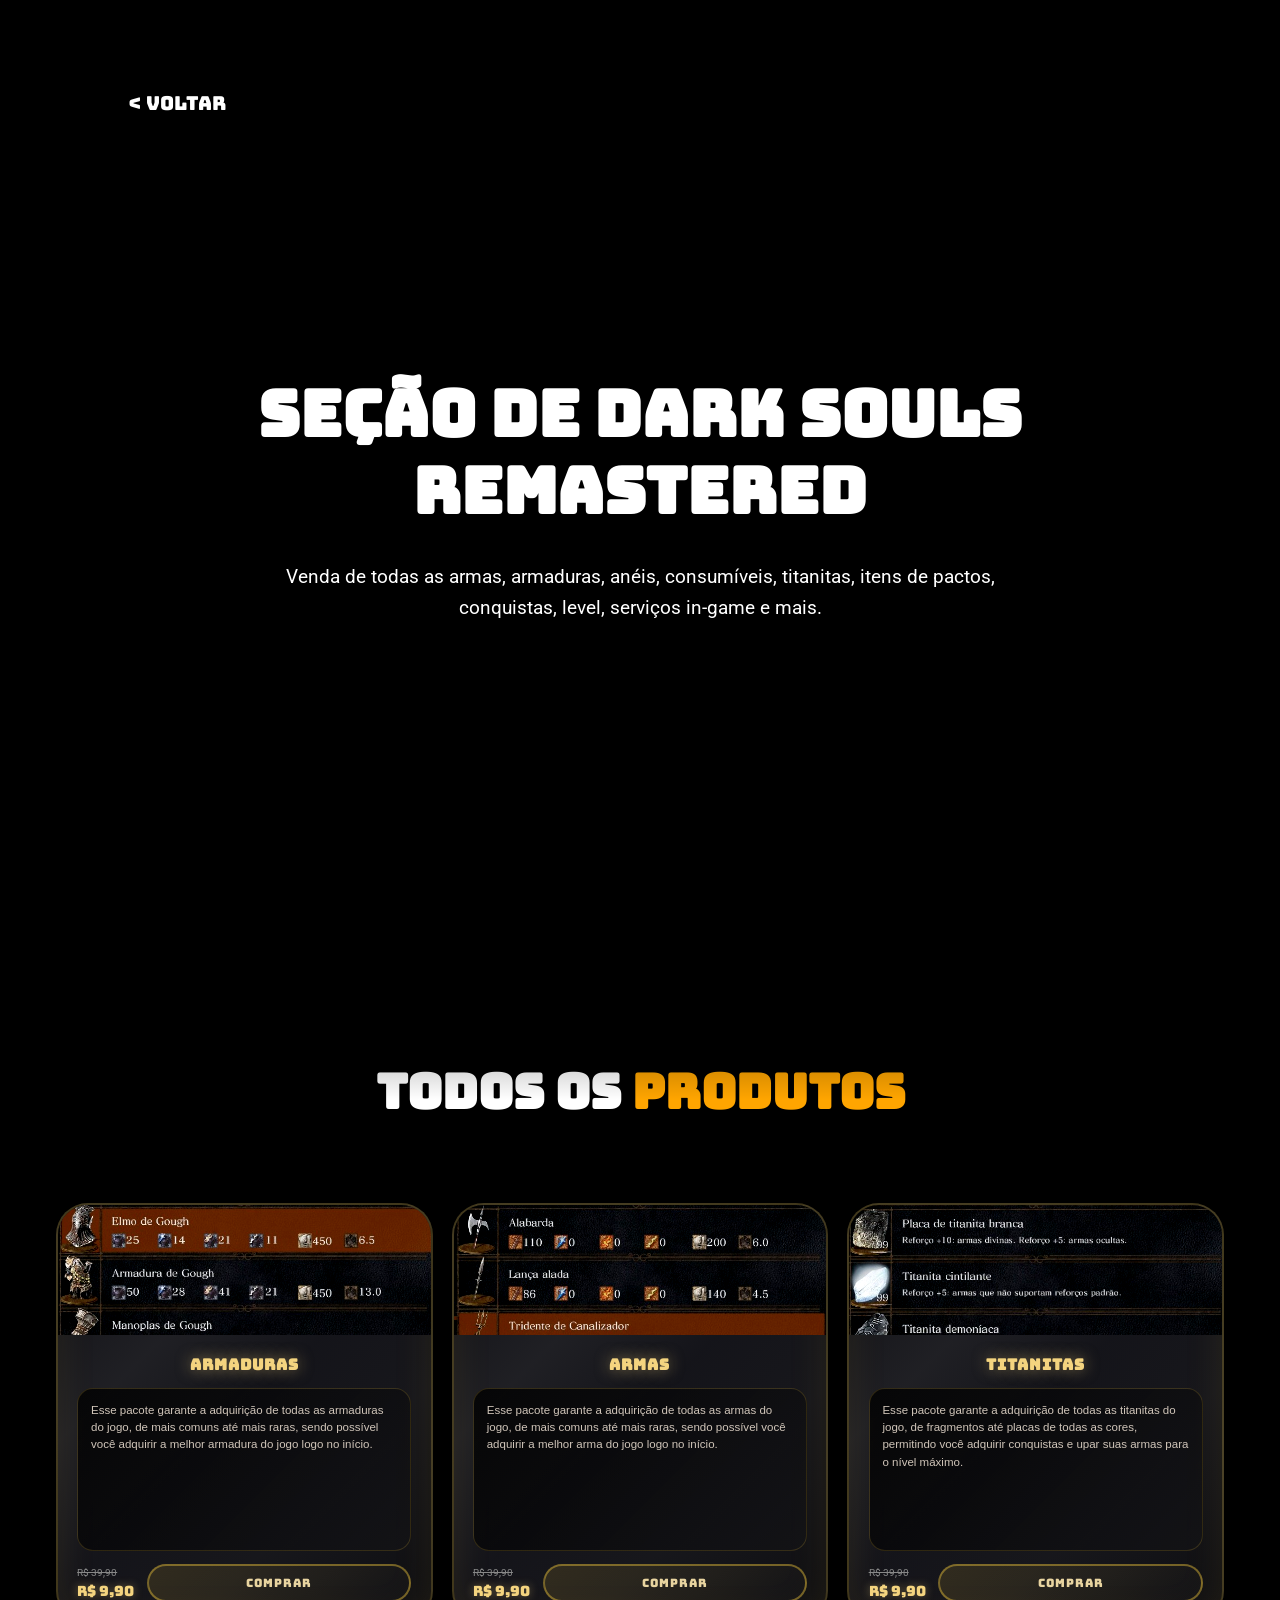
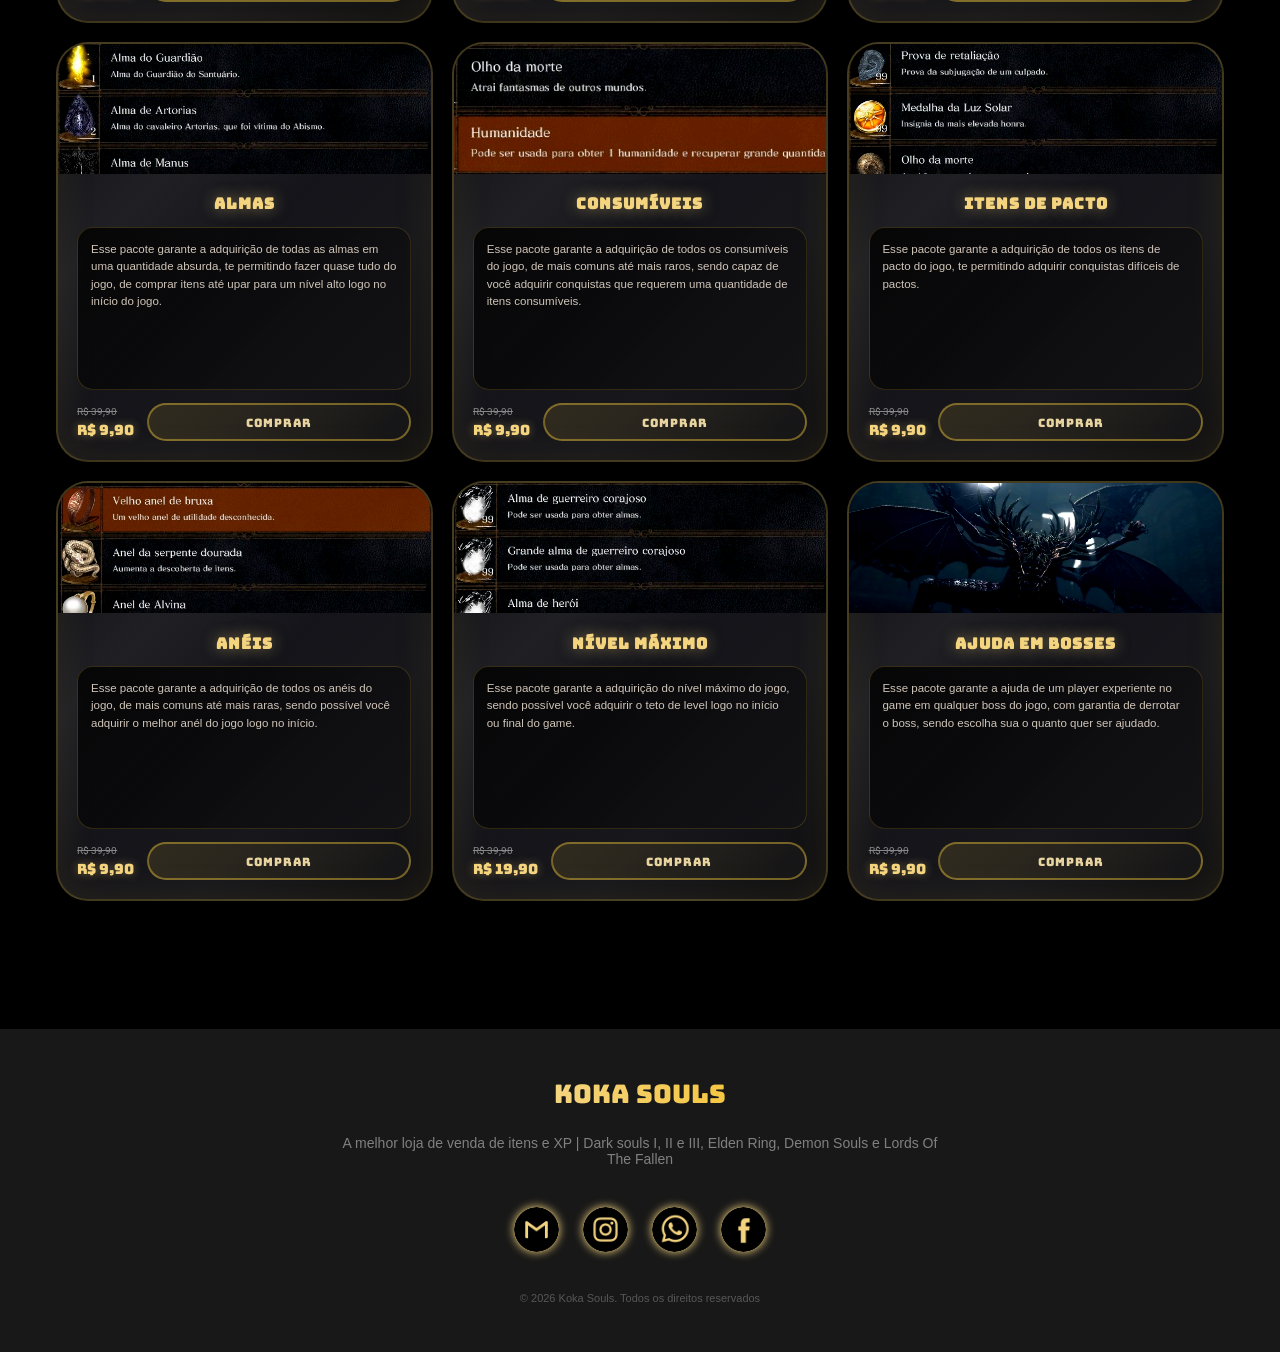
<file: shop/darksouls_1/index.html>
<!doctype html>
<html lang="en">
  <head>
    <meta charset="UTF-8" />
    <meta name="viewport" content="width=device-width, initial-scale=1.0" />
    <title>Dark Souls Remastered</title>

    <link rel="icon" type="image/png" href="assets/img/logo.png">
    <link rel="stylesheet" href="styles.css" />
    <link rel="preconnect" href="https://fonts.googleapis.com" />
    <link rel="preconnect" href="https://fonts.gstatic.com" crossorigin />
    <link
      href="https://fonts.googleapis.com/css2?family=Archivo+Black&family=Bungee&family=Roboto:ital,wght@0,100..900;1,100..900&display=swap"
      rel="stylesheet"
    />
  </head>
  <body>
    <main>
      <section id="banner">
        <div class="navbar"></div>

        <div class="banner">
          <h1>SEÇÃO DE DARK SOULS <br />REMASTERED</h1>

          <p>
            Venda de todas as armas, armaduras, anéis, consumíveis, titanitas,
            itens de pactos, conquistas, level, serviços in-game e mais.
          </p>

          <a href="../../main/index.html">< Voltar</a>
        </div>
      </section>

      <section id="produtos" class="divisor-gradiente">
        <div class="produtos">
          <h1>TODOS OS <span style="color: orange">PRODUTOS</span></h1>

          <div class="cards">
            <div class="card">
              <div class="image">
                <img src="assets/shop-img/armaduras.jpg" alt="" />
              </div>

              <div class="info">
                <h2>ARMADURAS</h2>

                <div class="desc">
                  <p>
                    Esse pacote garante a adquirição de todas as armaduras do
                    jogo, de mais comuns até mais raras, sendo possível você
                    adquirir a melhor armadura do jogo logo no início.
                  </p>
                </div>

                <div class="rodape">
                  <div class="preco">
                    <span class="preco-antigo">R$ 39,90</span>
                    <span class="preco-atual">R$ 9,90</span>
                  </div>

                  <a class="btn-comprar" data-produto="Armaduras">COMPRAR</a>
                </div>
              </div>
            </div>
            <div class="card">
              <div class="image">
                <img src="assets/shop-img/armas.jpg" alt="" />
              </div>

              <div class="info">
                <h2>ARMAS</h2>

                <div class="desc">
                  <p>
                    Esse pacote garante a adquirição de todas as armas do jogo,
                    de mais comuns até mais raras, sendo possível você adquirir
                    a melhor arma do jogo logo no início.
                  </p>
                </div>

                <div class="rodape">
                  <div class="preco">
                    <span class="preco-antigo">R$ 39,90</span>
                    <span class="preco-atual">R$ 9,90</span>
                  </div>

                  <a class="btn-comprar" data-produto="Armas">COMPRAR</a>
                </div>
              </div>
            </div>
            <div class="card">
              <div class="image">
                <img src="assets/shop-img/titanitas.jpg" alt="" />
              </div>

              <div class="info">
                <h2>TITANITAS</h2>

                <div class="desc">
                  <p>
                    Esse pacote garante a adquirição de todas as titanitas do
                    jogo, de fragmentos até placas de todas as cores, permitindo
                    você adquirir conquistas e upar suas armas para o nível
                    máximo.
                  </p>
                </div>

                <div class="rodape">
                  <div class="preco">
                    <span class="preco-antigo">R$ 39,90</span>
                    <span class="preco-atual">R$ 9,90</span>
                  </div>

                  <a class="btn-comprar" data-produto="Titanitas">COMPRAR</a>
                </div>
              </div>
            </div>
            <div class="card">
              <div class="image">
                <img src="assets/shop-img/almas.jpg" alt="" />
              </div>

              <div class="info">
                <h2>ALMAS</h2>

                <div class="desc">
                  <p>
                    Esse pacote garante a adquirição de todas as almas em uma
                    quantidade absurda, te permitindo fazer quase tudo do jogo,
                    de comprar itens até upar para um nível alto logo no início
                    do jogo.
                  </p>
                </div>

                <div class="rodape">
                  <div class="preco">
                    <span class="preco-antigo">R$ 39,90</span>
                    <span class="preco-atual">R$ 9,90</span>
                  </div>

                  <a class="btn-comprar" data-produto="Almas">COMPRAR</a>
                </div>
              </div>
            </div>
            <div class="card">
              <div class="image">
                <img src="assets/shop-img/consumiveis.jpg" alt="" />
              </div>

              <div class="info">
                <h2>CONSUMÍVEIS</h2>

                <div class="desc">
                  <p>
                    Esse pacote garante a adquirição de todos os consumíveis do
                    jogo, de mais comuns até mais raros, sendo capaz de você
                    adquirir conquistas que requerem uma quantidade de itens
                    consumíveis.
                  </p>
                </div>

                <div class="rodape">
                  <div class="preco">
                    <span class="preco-antigo">R$ 39,90</span>
                    <span class="preco-atual">R$ 9,90</span>
                  </div>

                  <a class="btn-comprar" data-produto="Consumíveis">COMPRAR</a>
                </div>
              </div>
            </div>
            <div class="card">
              <div class="image">
                <img src="assets/shop-img/pacto.jpg" alt="" />
              </div>

              <div class="info">
                <h2>ITENS DE PACTO</h2>

                <div class="desc">
                  <p>
                    Esse pacote garante a adquirição de todos os itens de pacto
                    do jogo, te permitindo adquirir conquistas difíceis de
                    pactos.
                  </p>
                </div>

                <div class="rodape">
                  <div class="preco">
                    <span class="preco-antigo">R$ 39,90</span>
                    <span class="preco-atual">R$ 9,90</span>
                  </div>

                  <a class="btn-comprar" data-produto="Itens de Pacto">COMPRAR</a>
                </div>
              </div>
            </div>
            <div class="card">
              <div class="image">
                <img src="assets/shop-img/aneis.jpg" alt="" />
              </div>

              <div class="info">
                <h2>ANÉIS</h2>

                <div class="desc">
                  <p>
                    Esse pacote garante a adquirição de todos os anéis do jogo,
                    de mais comuns até mais raras, sendo possível você adquirir
                    o melhor anél do jogo logo no início.
                  </p>
                </div>

                <div class="rodape">
                  <div class="preco">
                    <span class="preco-antigo">R$ 39,90</span>
                    <span class="preco-atual">R$ 9,90</span>
                  </div>

                  <a class="btn-comprar" data-produto="Anéis">COMPRAR</a>
                </div>
              </div>
            </div>
            <div class="card">
              <div class="image">
                <img src="assets/shop-img/maximo.jpg" alt="" />
              </div>

              <div class="info">
                <h2>NÍVEL MÁXIMO</h2>

                <div class="desc">
                  <p>
                    Esse pacote garante a adquirição do nível máximo do jogo,
                    sendo possível você adquirir o teto de level logo no início
                    ou final do game.
                  </p>
                </div>

                <div class="rodape">
                  <div class="preco">
                    <span class="preco-antigo">R$ 39,90</span>
                    <span class="preco-atual">R$ 19,90</span>
                  </div>

                  <a class="btn-comprar" data-produto="Nível Máximo">COMPRAR</a>
                </div>
              </div>
            </div>
            <div class="card">
              <div class="image">
                <img src="assets/shop-img/ajuda.jpg" alt="" />
              </div>

              <div class="info">
                <h2>AJUDA EM BOSSES</h2>

                <div class="desc">
                  <p>
                    Esse pacote garante a ajuda de um player experiente no game
                    em qualquer boss do jogo, com garantia de derrotar o boss,
                    sendo escolha sua o quanto quer ser ajudado.
                  </p>
                </div>

                <div class="rodape">
                  <div class="preco">
                    <span class="preco-antigo">R$ 39,90</span>
                    <span class="preco-atual">R$ 9,90</span>
                  </div>

                  <a class="btn-comprar" data-produto="Ajuda em Bosses">COMPRAR</a>
                </div>
              </div>
            </div>
          </div>
        </div>
      </section>
    </main>

    <footer id="contatos">
      <div class="contact">
        <h1>KOKA SOULS</h1>

        <h2>
          A melhor loja de venda de itens e XP | Dark souls I, II e III, Elden
          Ring, Demon Souls e Lords Of The Fallen
        </h2>

        <div class="contacts">
          <a href="mailto:donkocakola@gmail.com" target="_blank">
            <img src="./assets/img/gmail.png" alt="Gmail" />
          </a>

          <a href="https://www.instagram.com/donkoka19/" target="_blank">
            <img src="./assets/img/instagram.png" alt="Instagram" />
          </a>

          <a id="whatsapp-footer" href="#" target="_blank">
            <img src="./assets/img/whatsapp.png" alt="Whatsapp" />
          </a>

          <a href="https://www.facebook.com/don.koka.2025/" target="_blank">
            <img src="./assets/img/facebook.png" alt="Facebook" />
          </a>
        </div>

        <h2 class="copyright">
          © 2026 Koka Souls. Todos os direitos reservados
        </h2>
      </div>
    </footer>

    <script>
      const JOGO = "Dark Souls Remastered";
      const WHATSAPP_NUMBER = "5531985786782";

      function gerarLinkWhatsApp(mensagem) {
        return `https://wa.me/${WHATSAPP_NUMBER}?text=${encodeURIComponent(mensagem)}`;
      }

      document.querySelectorAll(".btn-comprar").forEach(function (btn) {
        const produto = btn.getAttribute("data-produto");
        const mensagem = `Olá! Tenho interesse em comprar o pacote de ${produto} do ${JOGO}. Poderia me passar mais informações?`;
        btn.href = gerarLinkWhatsApp(mensagem);
        btn.target = "_blank";
      });

      const footerWpp = document.getElementById("whatsapp-footer");
      const mensagemFooter = `Olá! Vim pelo site da Koka Souls e gostaria de mais informações sobre ${JOGO}.`;
      footerWpp.href = gerarLinkWhatsApp(mensagemFooter);
    </script>
  </body>
</html>
</file>
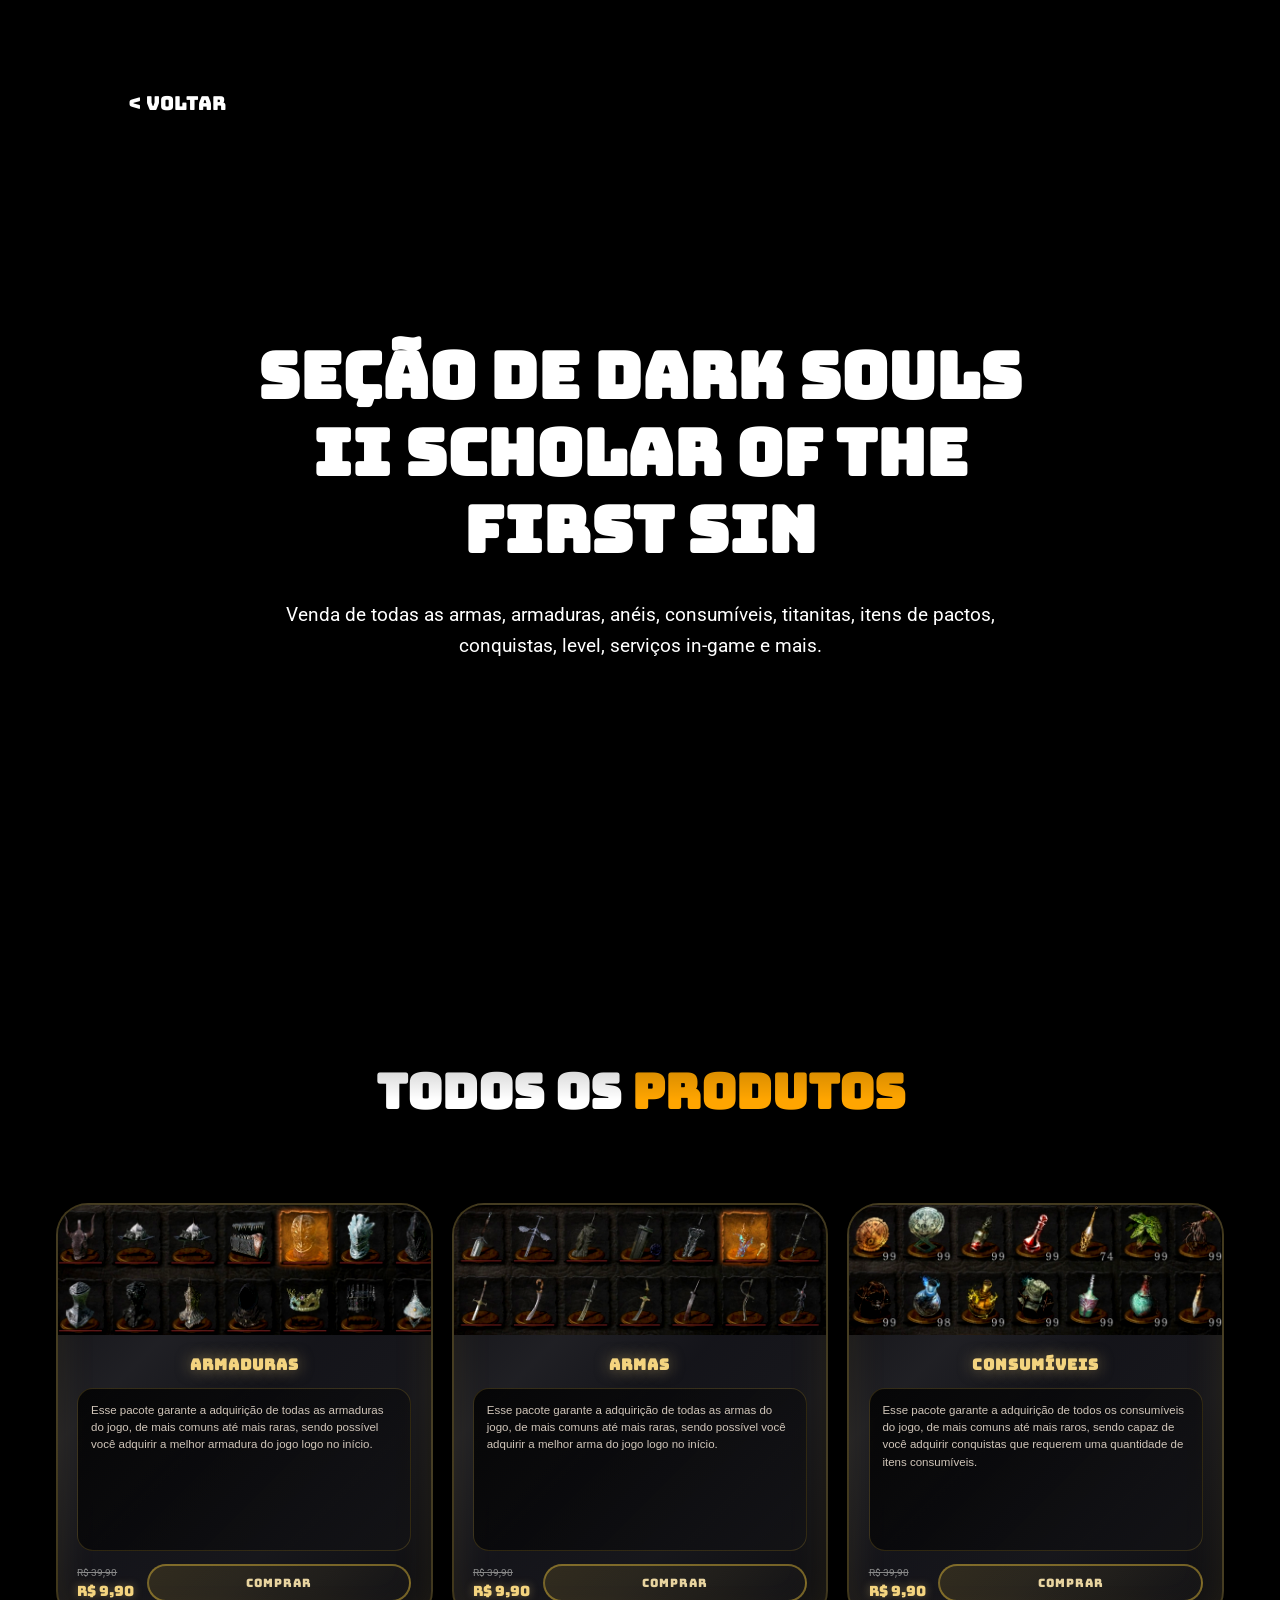
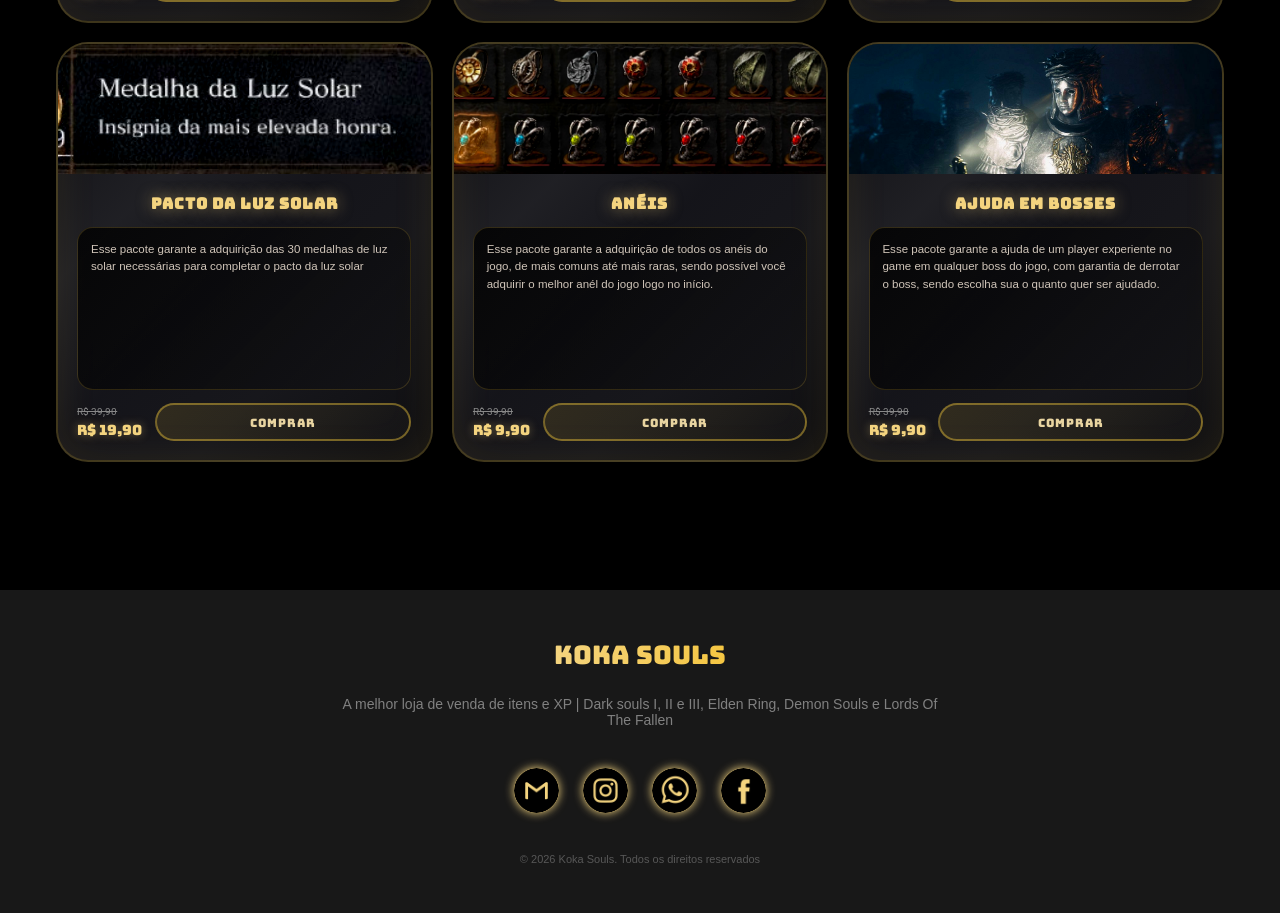
<file: shop/darksouls_2/index.html>
<!doctype html>
<html lang="en">
  <head>
    <meta charset="UTF-8" />
    <meta name="viewport" content="width=device-width, initial-scale=1.0" />
    <title>Dark Souls II SOTFS</title>

    <link rel="icon" type="image/png" href="assets/img/logo.png">
    <link rel="stylesheet" href="styles.css" />
    <link rel="preconnect" href="https://fonts.googleapis.com" />
    <link rel="preconnect" href="https://fonts.gstatic.com" crossorigin />
    <link
      href="https://fonts.googleapis.com/css2?family=Archivo+Black&family=Bungee&family=Roboto:ital,wght@0,100..900;1,100..900&display=swap"
      rel="stylesheet"
    />
  </head>
  <body>
    <main>
      <section id="banner">
        <div class="navbar"></div>

        <div class="banner">
          <h1>SEÇÃO DE DARK SOULS <br />II SCHOLAR OF THE <br />FIRST SIN</h1>

          <p>
            Venda de todas as armas, armaduras, anéis, consumíveis, titanitas,
            itens de pactos, conquistas, level, serviços in-game e mais.
          </p>

          <a href="../../main/index.html">< Voltar</a>
        </div>
      </section>

      <section id="produtos" class="divisor-gradiente">
        <div class="produtos">
          <h1>TODOS OS <span style="color: orange">PRODUTOS</span></h1>

          <div class="cards">
            <div class="card">
              <div class="image">
                <img src="assets/shop-img/armaduras.jpg" alt="" />
              </div>

              <div class="info">
                <h2>ARMADURAS</h2>

                <div class="desc">
                  <p>
                    Esse pacote garante a adquirição de todas as armaduras do
                    jogo, de mais comuns até mais raras, sendo possível você
                    adquirir a melhor armadura do jogo logo no início.
                  </p>
                </div>

                <div class="rodape">
                  <div class="preco">
                    <span class="preco-antigo">R$ 39,90</span>
                    <span class="preco-atual">R$ 9,90</span>
                  </div>

                  <a href="">COMPRAR</a>
                </div>
              </div>
            </div>

            <div class="card">
              <div class="image">
                <img src="assets/shop-img/armas.jpg" alt="" />
              </div>

              <div class="info">
                <h2>ARMAS</h2>

                <div class="desc">
                  <p>
                    Esse pacote garante a adquirição de todas as armas do jogo,
                    de mais comuns até mais raras, sendo possível você adquirir
                    a melhor arma do jogo logo no início.
                  </p>
                </div>

                <div class="rodape">
                  <div class="preco">
                    <span class="preco-antigo">R$ 39,90</span>
                    <span class="preco-atual">R$ 9,90</span>
                  </div>

                  <a href="">COMPRAR</a>
                </div>
              </div>
            </div>

            <div class="card">
              <div class="image">
                <img src="assets/shop-img/consumiveis.jpg" alt="" />
              </div>

              <div class="info">
                <h2>CONSUMÍVEIS</h2>

                <div class="desc">
                  <p>
                    Esse pacote garante a adquirição de todos os consumíveis do
                    jogo, de mais comuns até mais raros, sendo capaz de você
                    adquirir conquistas que requerem uma quantidade de itens
                    consumíveis.
                  </p>
                </div>

                <div class="rodape">
                  <div class="preco">
                    <span class="preco-antigo">R$ 39,90</span>
                    <span class="preco-atual">R$ 9,90</span>
                  </div>

                  <a href="">COMPRAR</a>
                </div>
              </div>
            </div>

            <div class="card">
              <div class="image">
                <img src="assets/shop-img/pacto.jpg" alt="" />
              </div>

              <div class="info">
                <h2>PACTO DA LUZ SOLAR</h2>

                <div class="desc">
                  <p>
                    Esse pacote garante a adquirição das 30 medalhas de luz
                    solar necessárias para completar o pacto da luz solar
                  </p>
                </div>

                <div class="rodape">
                  <div class="preco">
                    <span class="preco-antigo">R$ 39,90</span>
                    <span class="preco-atual">R$ 19,90</span>
                  </div>

                  <a href="">COMPRAR</a>
                </div>
              </div>
            </div>

            <div class="card">
              <div class="image">
                <img src="assets/shop-img/aneis.jpg" alt="" />
              </div>

              <div class="info">
                <h2>ANÉIS</h2>

                <div class="desc">
                  <p>
                    Esse pacote garante a adquirição de todos os anéis do jogo,
                    de mais comuns até mais raras, sendo possível você adquirir
                    o melhor anél do jogo logo no início.
                  </p>
                </div>

                <div class="rodape">
                  <div class="preco">
                    <span class="preco-antigo">R$ 39,90</span>
                    <span class="preco-atual">R$ 9,90</span>
                  </div>

                  <a href="">COMPRAR</a>
                </div>
              </div>
            </div>

            <div class="card">
              <div class="image">
                <img src="assets/shop-img/ajuda.jpg" alt="" />
              </div>

              <div class="info">
                <h2>AJUDA EM BOSSES</h2>

                <div class="desc">
                  <p>
                    Esse pacote garante a ajuda de um player experiente no game
                    em qualquer boss do jogo, com garantia de derrotar o boss,
                    sendo escolha sua o quanto quer ser ajudado.
                  </p>
                </div>

                <div class="rodape">
                  <div class="preco">
                    <span class="preco-antigo">R$ 39,90</span>
                    <span class="preco-atual">R$ 9,90</span>
                  </div>

                  <a href="">COMPRAR</a>
                </div>
              </div>
            </div>
          </div>
        </div>
      </section>
    </main>

    <footer id="contatos">
      <div class="contact">
        <h1>KOKA SOULS</h1>

        <h2>
          A melhor loja de venda de itens e XP | Dark souls I, II e III, Elden
          Ring, Demon Souls e Lords Of The Fallen
        </h2>

        <div class="contacts">
          <a href="mailto:donkocakola@gmail.com" target="_blank">
            <img src="./assets/img/gmail.png" alt="Gmail" />
          </a>

          <a href="https://www.instagram.com/donkoka19/" target="_blank">
            <img src="./assets/img/instagram.png" alt="Instagram" />
          </a>

          <a id="whatsapp-footer" href="#" target="_blank">
            <img src="./assets/img/whatsapp.png" alt="Whatsapp" />
          </a>

          <a href="https://www.facebook.com/don.koka.2025/" target="_blank">
            <img src="./assets/img/facebook.png" alt="Facebook" />
          </a>
        </div>

        <h2 class="copyright">
          © 2026 Koka Souls. Todos os direitos reservados
        </h2>
      </div>
    </footer>

    <script>
      const JOGO = "Dark Souls Remastered";
      const WHATSAPP_NUMBER = "5531985786782";

      function gerarLinkWhatsApp(mensagem) {
        return `https://wa.me/${WHATSAPP_NUMBER}?text=${encodeURIComponent(mensagem)}`;
      }

      document.querySelectorAll(".btn-comprar").forEach(function (btn) {
        const produto = btn.getAttribute("data-produto");
        const mensagem = `Olá! Tenho interesse em comprar o pacote de ${produto} do ${JOGO}. Poderia me passar mais informações?`;
        btn.href = gerarLinkWhatsApp(mensagem);
        btn.target = "_blank";
      });

      const footerWpp = document.getElementById("whatsapp-footer");
      const mensagemFooter = `Olá! Vim pelo site da Koka Souls e gostaria de mais informações sobre ${JOGO}.`;
      footerWpp.href = gerarLinkWhatsApp(mensagemFooter);
    </script>
  </body>
</html>
</file>
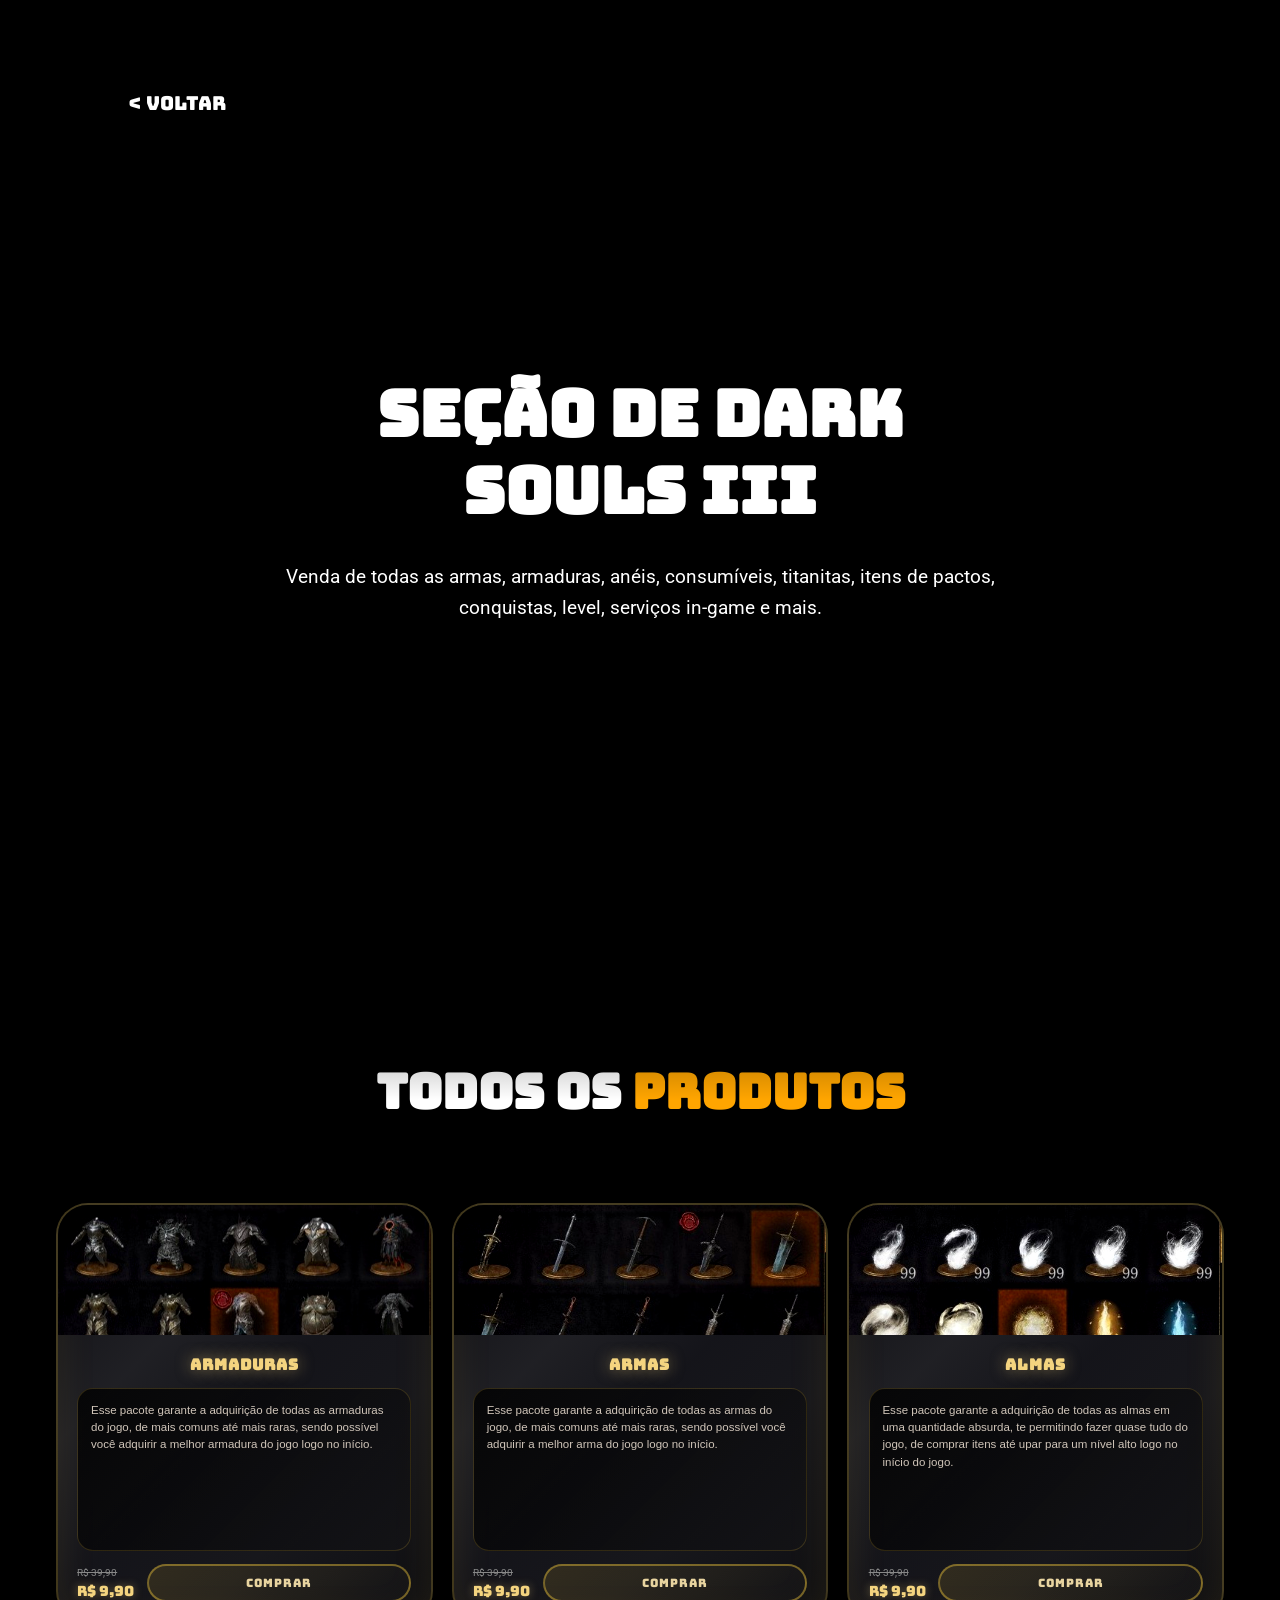
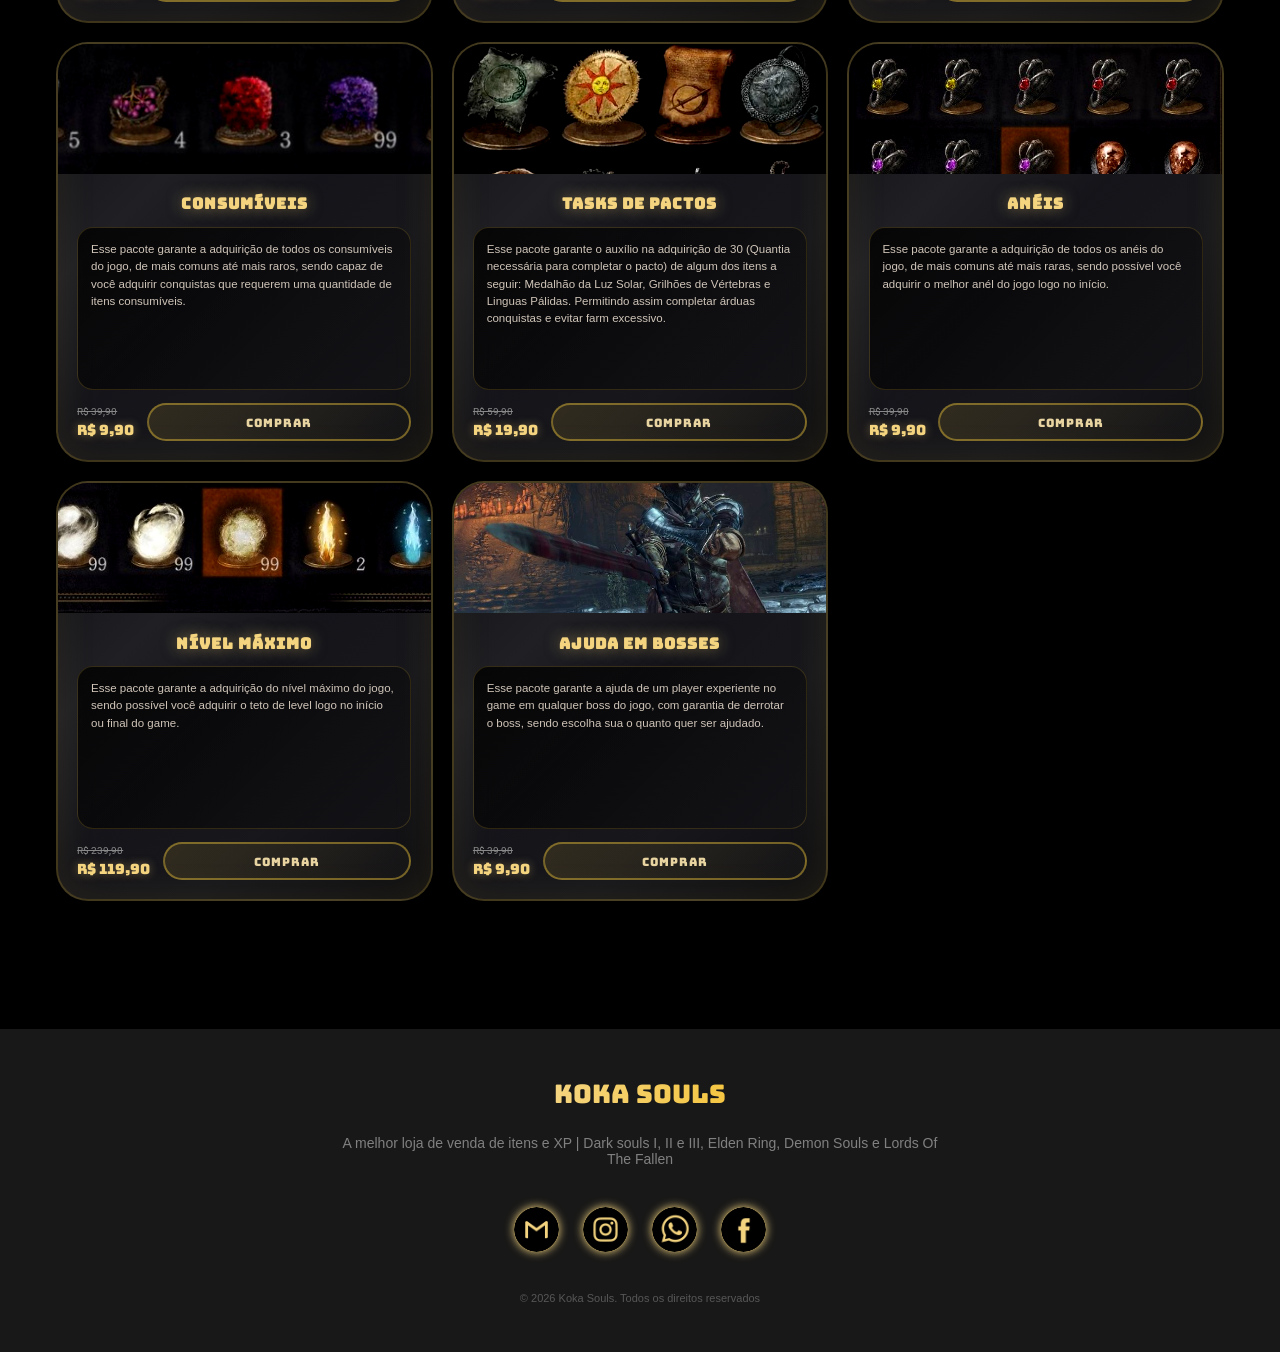
<file: shop/darksouls_3/index.html>
<!doctype html>
<html lang="en">
  <head>
    <meta charset="UTF-8" />
    <meta name="viewport" content="width=device-width, initial-scale=1.0" />
    <title>Dark Souls III</title>

    <link rel="icon" type="image/png" href="assets/img/logo.png">
    <link rel="stylesheet" href="styles.css" />
    <link rel="preconnect" href="https://fonts.googleapis.com" />
    <link rel="preconnect" href="https://fonts.gstatic.com" crossorigin />
    <link
      href="https://fonts.googleapis.com/css2?family=Archivo+Black&family=Bungee&family=Roboto:ital,wght@0,100..900;1,100..900&display=swap"
      rel="stylesheet"
    />
  </head>
  <body>
    <main>
      <section id="banner">
        <div class="navbar"></div>

        <div class="banner">
          <h1>SEÇÃO DE DARK <br />SOULS III</h1>

          <p>
            Venda de todas as armas, armaduras, anéis, consumíveis, titanitas,
            itens de pactos, conquistas, level, serviços in-game e mais.
          </p>

          <a href="../../main/index.html">< Voltar</a>
        </div>
      </section>

      <section id="produtos" class="divisor-gradiente">
        <div class="produtos">
          <h1>TODOS OS <span style="color: orange">PRODUTOS</span></h1>

          <div class="cards">
            <div class="card">
              <div class="image">
                <img src="assets/shop-img/armaduras.jpg" alt="" />
              </div>

              <div class="info">
                <h2>ARMADURAS</h2>

                <div class="desc">
                  <p>
                    Esse pacote garante a adquirição de todas as armaduras do
                    jogo, de mais comuns até mais raras, sendo possível você
                    adquirir a melhor armadura do jogo logo no início.
                  </p>
                </div>

                <div class="rodape">
                  <div class="preco">
                    <span class="preco-antigo">R$ 39,90</span>
                    <span class="preco-atual">R$ 9,90</span>
                  </div>

                  <a href="">COMPRAR</a>
                </div>
              </div>
            </div>
            <div class="card">
              <div class="image">
                <img src="assets/shop-img/armas.jpg" alt="" />
              </div>

              <div class="info">
                <h2>ARMAS</h2>

                <div class="desc">
                  <p>
                    Esse pacote garante a adquirição de todas as armas do jogo,
                    de mais comuns até mais raras, sendo possível você adquirir
                    a melhor arma do jogo logo no início.
                  </p>
                </div>

                <div class="rodape">
                  <div class="preco">
                    <span class="preco-antigo">R$ 39,90</span>
                    <span class="preco-atual">R$ 9,90</span>
                  </div>

                  <a href="">COMPRAR</a>
                </div>
              </div>
            </div>

            <div class="card">
              <div class="image">
                <img src="assets/shop-img/almas.jpg" alt="" />
              </div>

              <div class="info">
                <h2>ALMAS</h2>

                <div class="desc">
                  <p>
                    Esse pacote garante a adquirição de todas as almas em uma
                    quantidade absurda, te permitindo fazer quase tudo do jogo,
                    de comprar itens até upar para um nível alto logo no início
                    do jogo.
                  </p>
                </div>

                <div class="rodape">
                  <div class="preco">
                    <span class="preco-antigo">R$ 39,90</span>
                    <span class="preco-atual">R$ 9,90</span>
                  </div>

                  <a href="">COMPRAR</a>
                </div>
              </div>
            </div>
            <div class="card">
              <div class="image">
                <img src="assets/shop-img/consumiveis.jpg" alt="" />
              </div>

              <div class="info">
                <h2>CONSUMÍVEIS</h2>

                <div class="desc">
                  <p>
                    Esse pacote garante a adquirição de todos os consumíveis do
                    jogo, de mais comuns até mais raros, sendo capaz de você
                    adquirir conquistas que requerem uma quantidade de itens
                    consumíveis.
                  </p>
                </div>

                <div class="rodape">
                  <div class="preco">
                    <span class="preco-antigo">R$ 39,90</span>
                    <span class="preco-atual">R$ 9,90</span>
                  </div>

                  <a href="">COMPRAR</a>
                </div>
              </div>
            </div>
            <div class="card">
              <div class="image">
                <img src="assets/shop-img/pacto.png" alt="" />
              </div>

              <div class="info">
                <h2>TASKS DE PACTOS</h2>

                <div class="desc">
                  <p>
                    Esse pacote garante o auxílio na adquirição de 30 (Quantia
                    necessária para completar o pacto) de algum dos itens a
                    seguir: Medalhão da Luz Solar, Grilhões de Vértebras e
                    Linguas Pálidas. Permitindo assim completar árduas
                    conquistas e evitar farm excessivo.
                  </p>
                </div>

                <div class="rodape">
                  <div class="preco">
                    <span class="preco-antigo">R$ 59,90</span>
                    <span class="preco-atual">R$ 19,90</span>
                  </div>

                  <a href="">COMPRAR</a>
                </div>
              </div>
            </div>
            <div class="card">
              <div class="image">
                <img src="assets/shop-img/aneis.jpg" alt="" />
              </div>

              <div class="info">
                <h2>ANÉIS</h2>

                <div class="desc">
                  <p>
                    Esse pacote garante a adquirição de todos os anéis do jogo,
                    de mais comuns até mais raras, sendo possível você adquirir
                    o melhor anél do jogo logo no início.
                  </p>
                </div>

                <div class="rodape">
                  <div class="preco">
                    <span class="preco-antigo">R$ 39,90</span>
                    <span class="preco-atual">R$ 9,90</span>
                  </div>

                  <a href="">COMPRAR</a>
                </div>
              </div>
            </div>

            <div class="card">
              <div class="image">
                <img src="assets/shop-img/max.jpg" alt="" />
              </div>

              <div class="info">
                <h2>NÍVEL MÁXIMO</h2>

                <div class="desc">
                  <p>
                    Esse pacote garante a adquirição do nível máximo do jogo,
                    sendo possível você adquirir o teto de level logo no início
                    ou final do game.
                  </p>
                </div>

                <div class="rodape">
                  <div class="preco">
                    <span class="preco-antigo">R$ 239,90</span>
                    <span class="preco-atual">R$ 119,90</span>
                  </div>

                  <a href="">COMPRAR</a>
                </div>
              </div>
            </div>
            <div class="card">
              <div class="image">
                <img src="assets/shop-img/ajuda.jpg" alt="" />
              </div>

              <div class="info">
                <h2>AJUDA EM BOSSES</h2>

                <div class="desc">
                  <p>
                    Esse pacote garante a ajuda de um player experiente no game
                    em qualquer boss do jogo, com garantia de derrotar o boss,
                    sendo escolha sua o quanto quer ser ajudado.
                  </p>
                </div>

                <div class="rodape">
                  <div class="preco">
                    <span class="preco-antigo">R$ 39,90</span>
                    <span class="preco-atual">R$ 9,90</span>
                  </div>

                  <a href="">COMPRAR</a>
                </div>
              </div>
            </div>
          </div>
        </div>
      </section>
    </main>

    <footer id="contatos">
      <div class="contact">
        <h1>KOKA SOULS</h1>

        <h2>
          A melhor loja de venda de itens e XP | Dark souls I, II e III, Elden
          Ring, Demon Souls e Lords Of The Fallen
        </h2>

        <div class="contacts">
          <a href="mailto:donkocakola@gmail.com" target="_blank">
            <img src="./assets/img/gmail.png" alt="Gmail" />
          </a>

          <a href="https://www.instagram.com/donkoka19/" target="_blank">
            <img src="./assets/img/instagram.png" alt="Instagram" />
          </a>

          <a id="whatsapp-footer" href="#" target="_blank">
            <img src="./assets/img/whatsapp.png" alt="Whatsapp" />
          </a>

          <a href="https://www.facebook.com/don.koka.2025/" target="_blank">
            <img src="./assets/img/facebook.png" alt="Facebook" />
          </a>
        </div>

        <h2 class="copyright">
          © 2026 Koka Souls. Todos os direitos reservados
        </h2>
      </div>
    </footer>

    <script>
      const JOGO = "Dark Souls Remastered";
      const WHATSAPP_NUMBER = "5531985786782";

      function gerarLinkWhatsApp(mensagem) {
        return `https://wa.me/${WHATSAPP_NUMBER}?text=${encodeURIComponent(mensagem)}`;
      }

      document.querySelectorAll(".btn-comprar").forEach(function (btn) {
        const produto = btn.getAttribute("data-produto");
        const mensagem = `Olá! Tenho interesse em comprar o pacote de ${produto} do ${JOGO}. Poderia me passar mais informações?`;
        btn.href = gerarLinkWhatsApp(mensagem);
        btn.target = "_blank";
      });

      const footerWpp = document.getElementById("whatsapp-footer");
      const mensagemFooter = `Olá! Vim pelo site da Koka Souls e gostaria de mais informações sobre ${JOGO}.`;
      footerWpp.href = gerarLinkWhatsApp(mensagemFooter);
    </script>
  </body>
</html>
</file>
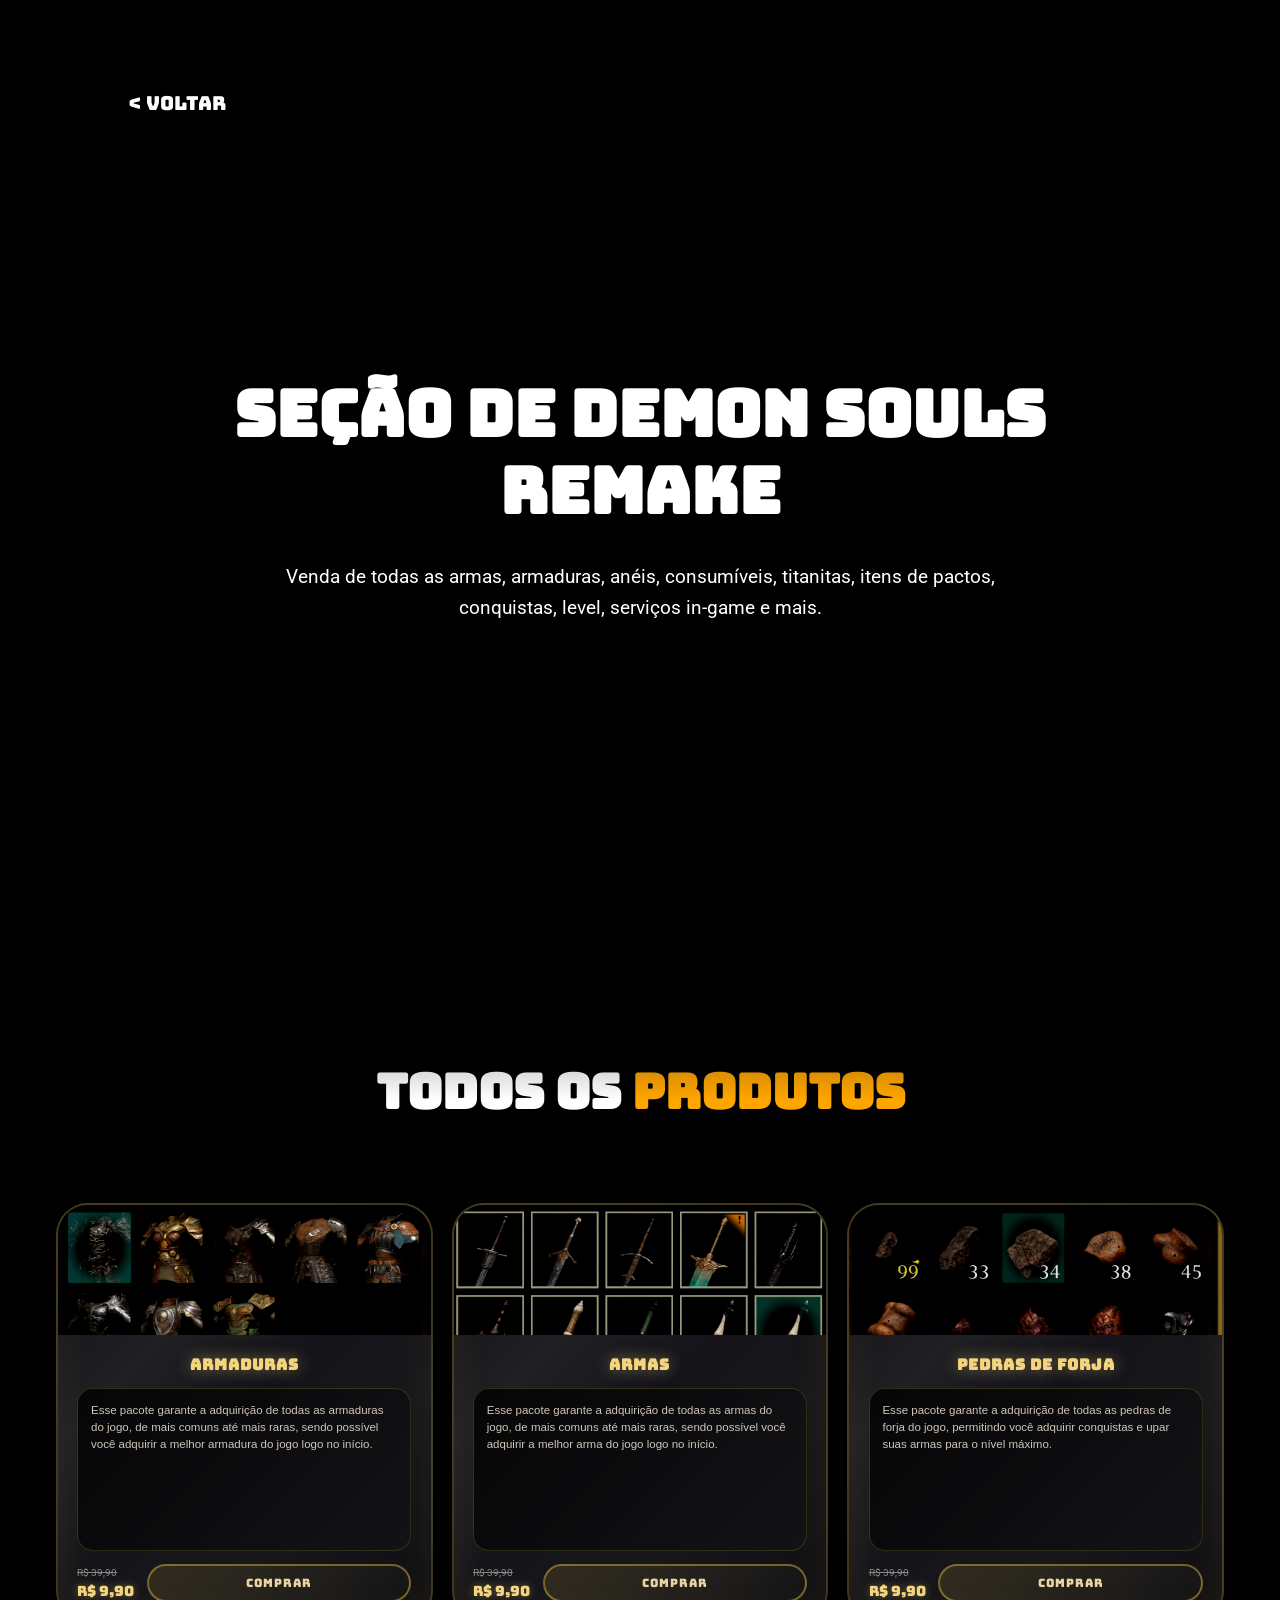
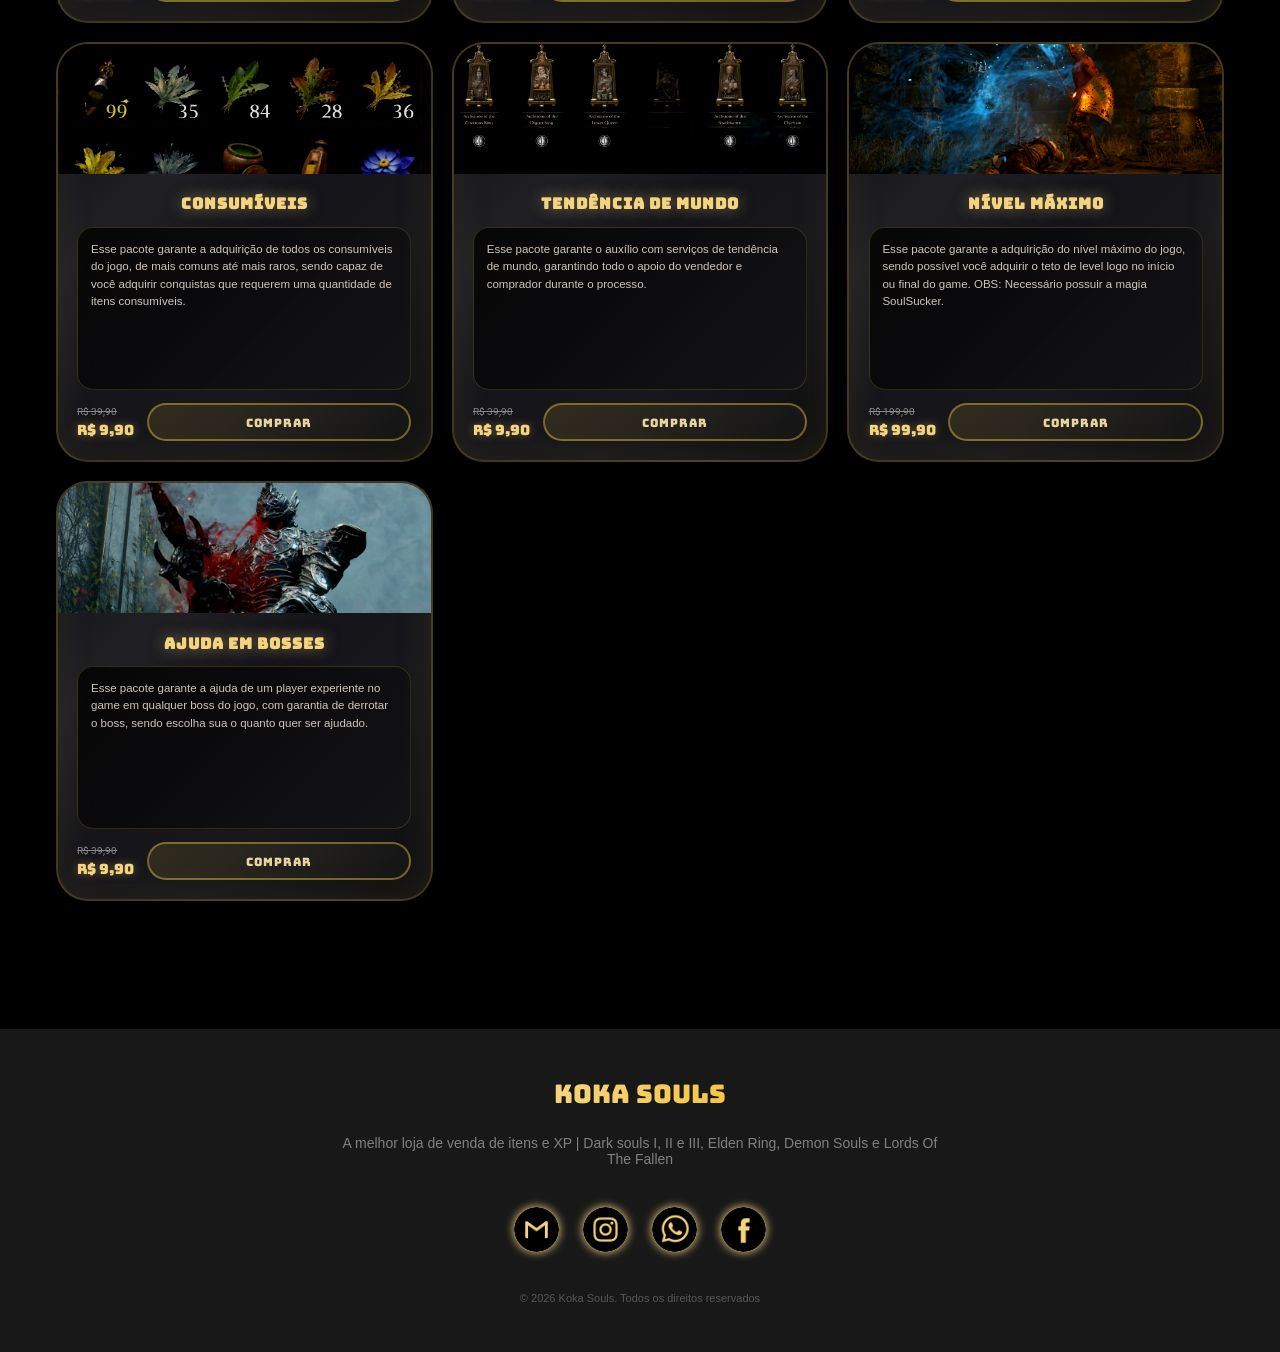
<file: shop/demon_souls/index.html>
<!doctype html>
<html lang="en">
  <head>
    <meta charset="UTF-8" />
    <meta name="viewport" content="width=device-width, initial-scale=1.0" />
    <title>Demon Souls Remake</title>

    <link rel="icon" type="image/png" href="assets/img/logo.png">
    <link rel="stylesheet" href="styles.css" />
    <link rel="preconnect" href="https://fonts.googleapis.com" />
    <link rel="preconnect" href="https://fonts.gstatic.com" crossorigin />
    <link
      href="https://fonts.googleapis.com/css2?family=Archivo+Black&family=Bungee&family=Roboto:ital,wght@0,100..900;1,100..900&display=swap"
      rel="stylesheet"
    />
  </head>
  <body>
    <main>
      <section id="banner">
        <div class="navbar"></div>

        <div class="banner">
          <h1>SEÇÃO DE DEMON SOULS <br />REMAKE</h1>

          <p>
            Venda de todas as armas, armaduras, anéis, consumíveis, titanitas,
            itens de pactos, conquistas, level, serviços in-game e mais.
          </p>

          <a href="../../main/index.html">< Voltar</a>
        </div>
      </section>

      <section id="produtos" class="divisor-gradiente">
        <div class="produtos">
          <h1>TODOS OS <span style="color: orange">PRODUTOS</span></h1>

          <div class="cards">
            <div class="card">
              <div class="image">
                <img src="assets/shop-img/armaduras.jpg" alt="" />
              </div>

              <div class="info">
                <h2>ARMADURAS</h2>

                <div class="desc">
                  <p>
                    Esse pacote garante a adquirição de todas as armaduras do
                    jogo, de mais comuns até mais raras, sendo possível você
                    adquirir a melhor armadura do jogo logo no início.
                  </p>
                </div>

                <div class="rodape">
                  <div class="preco">
                    <span class="preco-antigo">R$ 39,90</span>
                    <span class="preco-atual">R$ 9,90</span>
                  </div>

                  <a href="">COMPRAR</a>
                </div>
              </div>
            </div>
            <div class="card">
              <div class="image">
                <img src="assets/shop-img/armas.jpg" alt="" />
              </div>

              <div class="info">
                <h2>ARMAS</h2>

                <div class="desc">
                  <p>
                    Esse pacote garante a adquirição de todas as armas do jogo,
                    de mais comuns até mais raras, sendo possível você adquirir
                    a melhor arma do jogo logo no início.
                  </p>
                </div>

                <div class="rodape">
                  <div class="preco">
                    <span class="preco-antigo">R$ 39,90</span>
                    <span class="preco-atual">R$ 9,90</span>
                  </div>

                  <a href="">COMPRAR</a>
                </div>
              </div>
            </div>
            <div class="card">
              <div class="image">
                <img src="assets/shop-img/titanitas.jpg" alt="" />
              </div>

              <div class="info">
                <h2>PEDRAS DE FORJA</h2>

                <div class="desc">
                  <p>
                    Esse pacote garante a adquirição de todas as pedras de forja
                    do jogo, permitindo você adquirir conquistas e upar suas
                    armas para o nível máximo.
                  </p>
                </div>

                <div class="rodape">
                  <div class="preco">
                    <span class="preco-antigo">R$ 39,90</span>
                    <span class="preco-atual">R$ 9,90</span>
                  </div>

                  <a href="">COMPRAR</a>
                </div>
              </div>
            </div>

            <div class="card">
              <div class="image">
                <img src="assets/shop-img/consumiveis.jpg" alt="" />
              </div>

              <div class="info">
                <h2>CONSUMÍVEIS</h2>

                <div class="desc">
                  <p>
                    Esse pacote garante a adquirição de todos os consumíveis do
                    jogo, de mais comuns até mais raros, sendo capaz de você
                    adquirir conquistas que requerem uma quantidade de itens
                    consumíveis.
                  </p>
                </div>

                <div class="rodape">
                  <div class="preco">
                    <span class="preco-antigo">R$ 39,90</span>
                    <span class="preco-atual">R$ 9,90</span>
                  </div>

                  <a href="">COMPRAR</a>
                </div>
              </div>
            </div>

            <div class="card">
              <div class="image">
                <img src="assets/shop-img/tendencia.png" alt="" />
              </div>

              <div class="info">
                <h2>TENDÊNCIA DE MUNDO</h2>

                <div class="desc">
                  <p>
                    Esse pacote garante o auxílio com serviços de tendência de
                    mundo, garantindo todo o apoio do vendedor e comprador
                    durante o processo.
                  </p>
                </div>

                <div class="rodape">
                  <div class="preco">
                    <span class="preco-antigo">R$ 39,90</span>
                    <span class="preco-atual">R$ 9,90</span>
                  </div>

                  <a href="">COMPRAR</a>
                </div>
              </div>
            </div>

            <div class="card">
              <div class="image">
                <img src="assets/shop-img/maximo.png" alt="" />
              </div>

              <div class="info">
                <h2>NÍVEL MÁXIMO</h2>

                <div class="desc">
                  <p>
                    Esse pacote garante a adquirição do nível máximo do jogo,
                    sendo possível você adquirir o teto de level logo no início
                    ou final do game. OBS: Necessário possuir a magia
                    SoulSucker.
                  </p>
                </div>

                <div class="rodape">
                  <div class="preco">
                    <span class="preco-antigo">R$ 199,90</span>
                    <span class="preco-atual">R$ 99,90</span>
                  </div>

                  <a href="">COMPRAR</a>
                </div>
              </div>
            </div>

            <div class="card">
              <div class="image">
                <img src="assets/shop-img/ajuda.jpg" alt="" />
              </div>

              <div class="info">
                <h2>AJUDA EM BOSSES</h2>

                <div class="desc">
                  <p>
                    Esse pacote garante a ajuda de um player experiente no game
                    em qualquer boss do jogo, com garantia de derrotar o boss,
                    sendo escolha sua o quanto quer ser ajudado.
                  </p>
                </div>

                <div class="rodape">
                  <div class="preco">
                    <span class="preco-antigo">R$ 39,90</span>
                    <span class="preco-atual">R$ 9,90</span>
                  </div>

                  <a href="">COMPRAR</a>
                </div>
              </div>
            </div>
          </div>
        </div>
      </section>
    </main>

    <footer id="contatos">
      <div class="contact">
        <h1>KOKA SOULS</h1>

        <h2>
          A melhor loja de venda de itens e XP | Dark souls I, II e III, Elden
          Ring, Demon Souls e Lords Of The Fallen
        </h2>

        <div class="contacts">
          <a href="mailto:donkocakola@gmail.com" target="_blank">
            <img src="./assets/img/gmail.png" alt="Gmail" />
          </a>

          <a href="https://www.instagram.com/donkoka19/" target="_blank">
            <img src="./assets/img/instagram.png" alt="Instagram" />
          </a>

          <a id="whatsapp-footer" href="#" target="_blank">
            <img src="./assets/img/whatsapp.png" alt="Whatsapp" />
          </a>

          <a href="https://www.facebook.com/don.koka.2025/" target="_blank">
            <img src="./assets/img/facebook.png" alt="Facebook" />
          </a>
        </div>

        <h2 class="copyright">
          © 2026 Koka Souls. Todos os direitos reservados
        </h2>
      </div>
    </footer>

    <script>
      const JOGO = "Dark Souls Remastered";
      const WHATSAPP_NUMBER = "5531985786782";

      function gerarLinkWhatsApp(mensagem) {
        return `https://wa.me/${WHATSAPP_NUMBER}?text=${encodeURIComponent(mensagem)}`;
      }

      document.querySelectorAll(".btn-comprar").forEach(function (btn) {
        const produto = btn.getAttribute("data-produto");
        const mensagem = `Olá! Tenho interesse em comprar o pacote de ${produto} do ${JOGO}. Poderia me passar mais informações?`;
        btn.href = gerarLinkWhatsApp(mensagem);
        btn.target = "_blank";
      });

      const footerWpp = document.getElementById("whatsapp-footer");
      const mensagemFooter = `Olá! Vim pelo site da Koka Souls e gostaria de mais informações sobre ${JOGO}.`;
      footerWpp.href = gerarLinkWhatsApp(mensagemFooter);
    </script>
  </body>
</html>
</file>
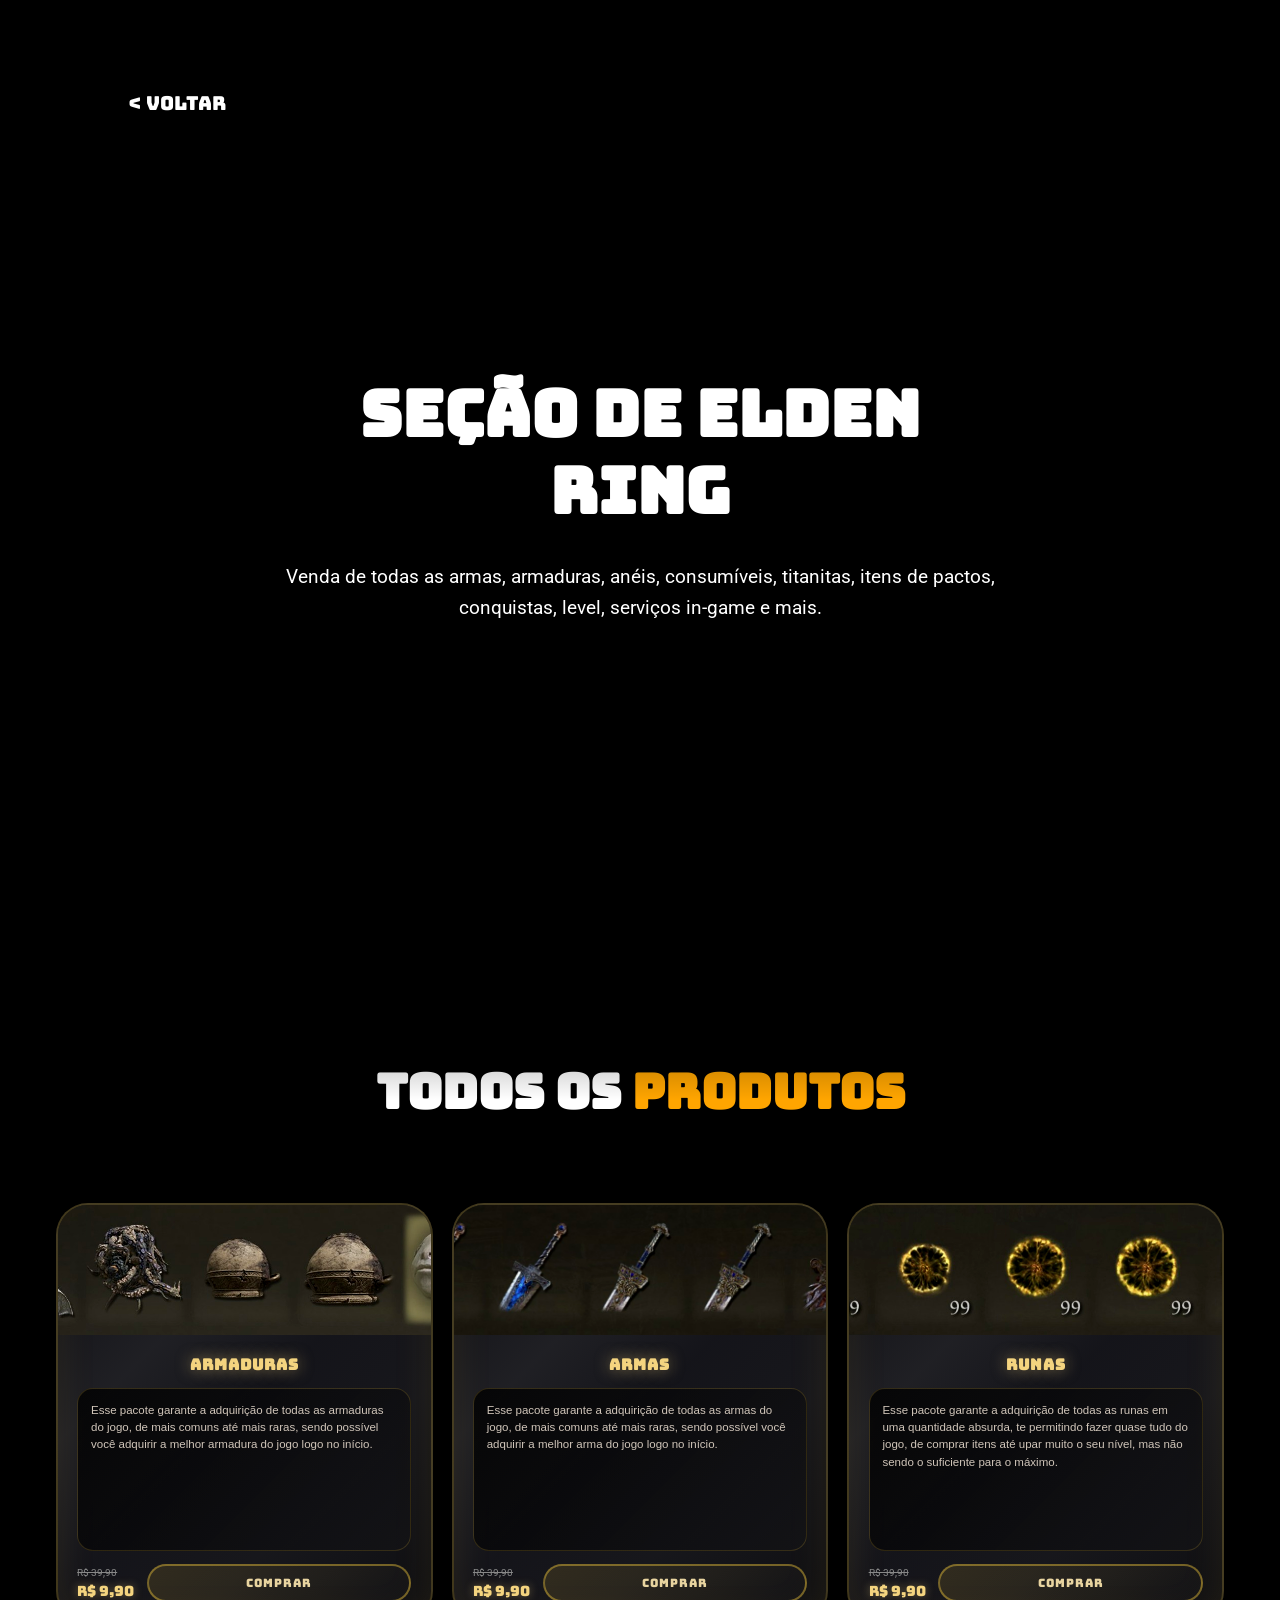
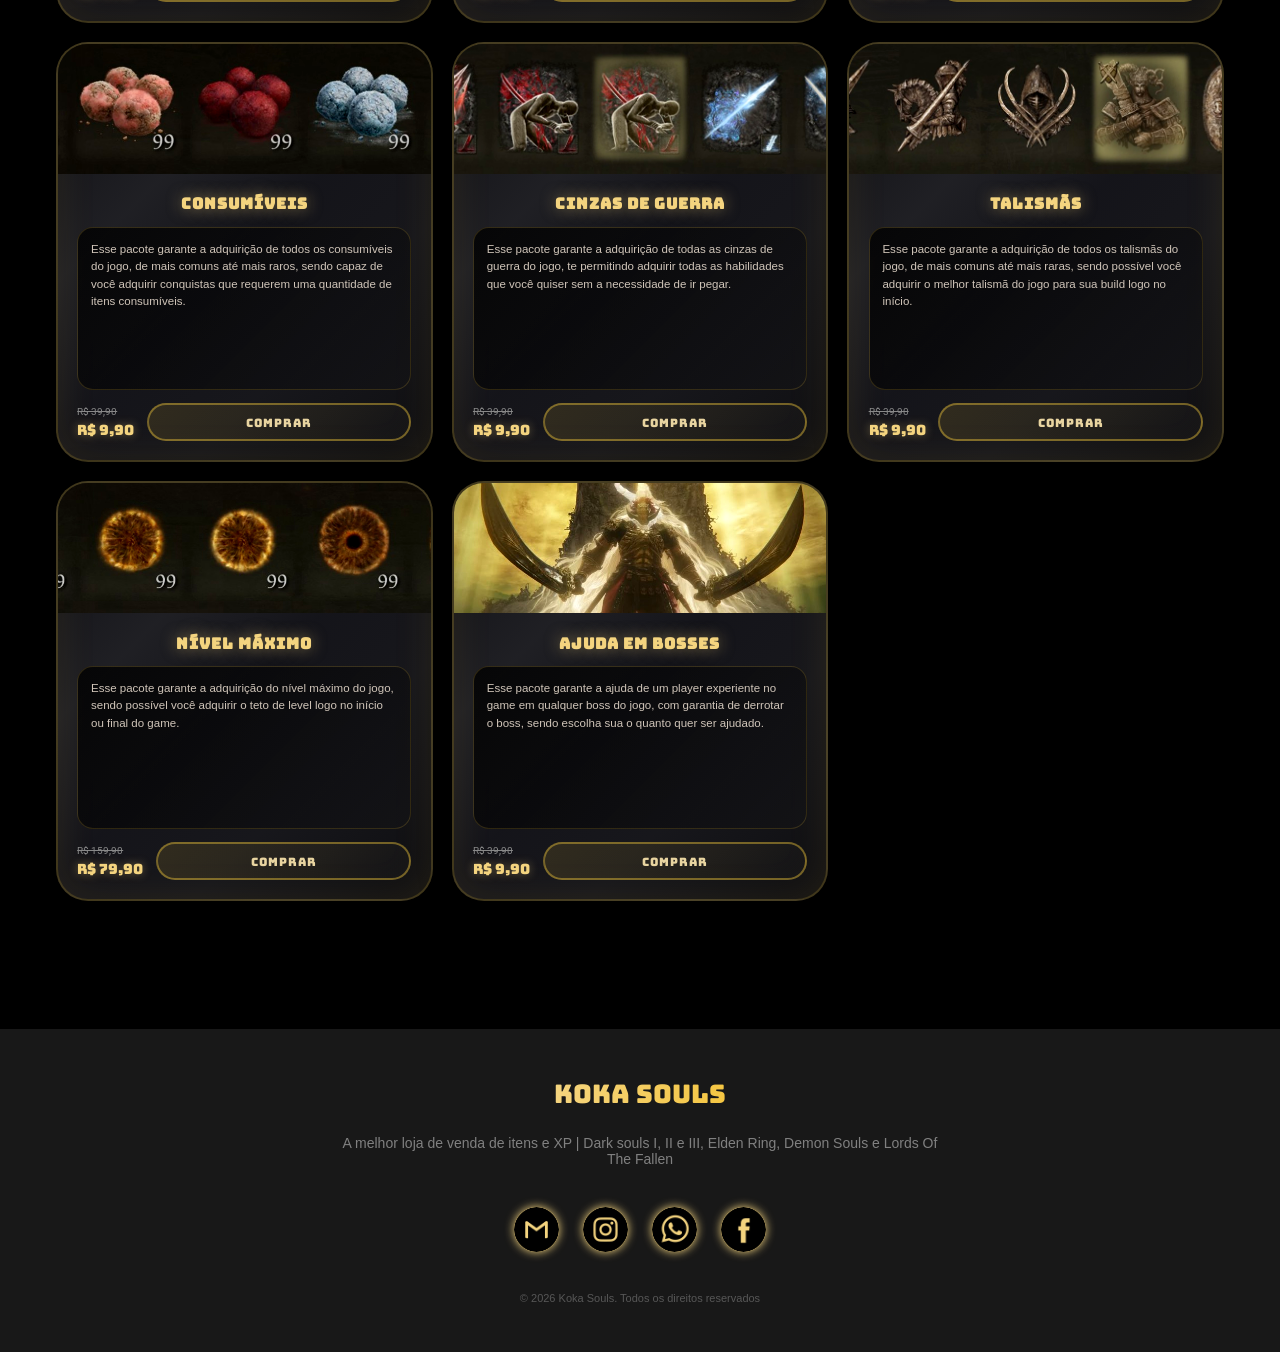
<file: shop/elden_ring/index.html>
<!doctype html>
<html lang="en">
  <head>
    <meta charset="UTF-8" />
    <meta name="viewport" content="width=device-width, initial-scale=1.0" />
    <title>Elden Ring</title>

    <link rel="icon" type="image/png" href="assets/img/logo.png">
    <link rel="stylesheet" href="styles.css" />
    <link rel="preconnect" href="https://fonts.googleapis.com" />
    <link rel="preconnect" href="https://fonts.gstatic.com" crossorigin />
    <link
      href="https://fonts.googleapis.com/css2?family=Archivo+Black&family=Bungee&family=Roboto:ital,wght@0,100..900;1,100..900&display=swap"
      rel="stylesheet"
    />
  </head>
  <body>
    <main>
      <section id="banner">
        <div class="navbar"></div>

        <div class="banner">
          <h1>SEÇÃO DE ELDEN <br />RING</h1>

          <p>
            Venda de todas as armas, armaduras, anéis, consumíveis, titanitas,
            itens de pactos, conquistas, level, serviços in-game e mais.
          </p>

          <a href="../../main/index.html">< Voltar</a>
        </div>
      </section>

      <section id="produtos" class="divisor-gradiente">
        <div class="produtos">
          <h1>TODOS OS <span style="color: orange">PRODUTOS</span></h1>

          <div class="cards">
            <div class="card">
              <div class="image">
                <img src="assets/shop-img/armaduras.jpg" alt="" />
              </div>

              <div class="info">
                <h2>ARMADURAS</h2>

                <div class="desc">
                  <p>
                    Esse pacote garante a adquirição de todas as armaduras do
                    jogo, de mais comuns até mais raras, sendo possível você
                    adquirir a melhor armadura do jogo logo no início.
                  </p>
                </div>

                <div class="rodape">
                  <div class="preco">
                    <span class="preco-antigo">R$ 39,90</span>
                    <span class="preco-atual">R$ 9,90</span>
                  </div>

                  <a href="">COMPRAR</a>
                </div>
              </div>
            </div>
            <div class="card">
              <div class="image">
                <img src="assets/shop-img/armas.jpg" alt="" />
              </div>

              <div class="info">
                <h2>ARMAS</h2>

                <div class="desc">
                  <p>
                    Esse pacote garante a adquirição de todas as armas do jogo,
                    de mais comuns até mais raras, sendo possível você adquirir
                    a melhor arma do jogo logo no início.
                  </p>
                </div>

                <div class="rodape">
                  <div class="preco">
                    <span class="preco-antigo">R$ 39,90</span>
                    <span class="preco-atual">R$ 9,90</span>
                  </div>

                  <a href="">COMPRAR</a>
                </div>
              </div>
            </div>

            <div class="card">
              <div class="image">
                <img src="assets/shop-img/runas.jpg" alt="" />
              </div>

              <div class="info">
                <h2>RUNAS</h2>

                <div class="desc">
                  <p>
                    Esse pacote garante a adquirição de todas as runas em uma
                    quantidade absurda, te permitindo fazer quase tudo do jogo,
                    de comprar itens até upar muito o seu nível, mas não sendo o
                    suficiente para o máximo.
                  </p>
                </div>

                <div class="rodape">
                  <div class="preco">
                    <span class="preco-antigo">R$ 39,90</span>
                    <span class="preco-atual">R$ 9,90</span>
                  </div>

                  <a href="">COMPRAR</a>
                </div>
              </div>
            </div>

            <div class="card">
              <div class="image">
                <img src="assets/shop-img/consumiveis.jpg" alt="" />
              </div>

              <div class="info">
                <h2>CONSUMÍVEIS</h2>

                <div class="desc">
                  <p>
                    Esse pacote garante a adquirição de todos os consumíveis do
                    jogo, de mais comuns até mais raros, sendo capaz de você
                    adquirir conquistas que requerem uma quantidade de itens
                    consumíveis.
                  </p>
                </div>

                <div class="rodape">
                  <div class="preco">
                    <span class="preco-antigo">R$ 39,90</span>
                    <span class="preco-atual">R$ 9,90</span>
                  </div>

                  <a href="">COMPRAR</a>
                </div>
              </div>
            </div>

            <div class="card">
              <div class="image">
                <img src="assets/shop-img/cinzas_de_guerra.jpg" alt="" />
              </div>

              <div class="info">
                <h2>CINZAS DE GUERRA</h2>

                <div class="desc">
                  <p>
                    Esse pacote garante a adquirição de todas as cinzas de
                    guerra do jogo, te permitindo adquirir todas as habilidades
                    que você quiser sem a necessidade de ir pegar.
                  </p>
                </div>

                <div class="rodape">
                  <div class="preco">
                    <span class="preco-antigo">R$ 39,90</span>
                    <span class="preco-atual">R$ 9,90</span>
                  </div>

                  <a href="">COMPRAR</a>
                </div>
              </div>
            </div>

            <div class="card">
              <div class="image">
                <img src="assets/shop-img/talismas.jpg" alt="" />
              </div>

              <div class="info">
                <h2>TALISMÃS</h2>

                <div class="desc">
                  <p>
                    Esse pacote garante a adquirição de todos os talismãs do
                    jogo, de mais comuns até mais raras, sendo possível você
                    adquirir o melhor talismã do jogo para sua build logo no
                    início.
                  </p>
                </div>

                <div class="rodape">
                  <div class="preco">
                    <span class="preco-antigo">R$ 39,90</span>
                    <span class="preco-atual">R$ 9,90</span>
                  </div>

                  <a href="">COMPRAR</a>
                </div>
              </div>
            </div>

            <div class="card">
              <div class="image">
                <img src="assets/shop-img/max.jpg" alt="" />
              </div>

              <div class="info">
                <h2>NÍVEL MÁXIMO</h2>

                <div class="desc">
                  <p>
                    Esse pacote garante a adquirição do nível máximo do jogo,
                    sendo possível você adquirir o teto de level logo no início
                    ou final do game.
                  </p>
                </div>

                <div class="rodape">
                  <div class="preco">
                    <span class="preco-antigo">R$ 159,90</span>
                    <span class="preco-atual">R$ 79,90</span>
                  </div>

                  <a href="">COMPRAR</a>
                </div>
              </div>
            </div>

            <div class="card">
              <div class="image">
                <img src="assets/shop-img/ajuda.jpg" alt="" />
              </div>

              <div class="info">
                <h2>AJUDA EM BOSSES</h2>

                <div class="desc">
                  <p>
                    Esse pacote garante a ajuda de um player experiente no game
                    em qualquer boss do jogo, com garantia de derrotar o boss,
                    sendo escolha sua o quanto quer ser ajudado.
                  </p>
                </div>

                <div class="rodape">
                  <div class="preco">
                    <span class="preco-antigo">R$ 39,90</span>
                    <span class="preco-atual">R$ 9,90</span>
                  </div>

                  <a href="">COMPRAR</a>
                </div>
              </div>
            </div>
          </div>
        </div>
      </section>
    </main>

    <footer id="contatos">
      <div class="contact">
        <h1>KOKA SOULS</h1>

        <h2>
          A melhor loja de venda de itens e XP | Dark souls I, II e III, Elden
          Ring, Demon Souls e Lords Of The Fallen
        </h2>

        <div class="contacts">
          <a href="mailto:donkocakola@gmail.com" target="_blank">
            <img src="./assets/img/gmail.png" alt="Gmail" />
          </a>

          <a href="" target="_blank">
            <img src="./assets/img/instagram.png" alt="Instagram" />
          </a>

          <a id="whatsapp-footer" href="#" target="_blank">
            <img src="./assets/img/whatsapp.png" alt="Whatsapp" />
          </a>

          <a href="https://www.facebook.com/don.koka.2025/" target="_blank">
            <img src="./assets/img/facebook.png" alt="Facebook" />
          </a>
        </div>

        <h2 class="copyright">
          © 2026 Koka Souls. Todos os direitos reservados
        </h2>
      </div>
    </footer>

    <script>
      const JOGO = "Dark Souls Remastered";
      const WHATSAPP_NUMBER = "5531985786782";

      function gerarLinkWhatsApp(mensagem) {
        return `https://wa.me/${WHATSAPP_NUMBER}?text=${encodeURIComponent(mensagem)}`;
      }

      document.querySelectorAll(".btn-comprar").forEach(function (btn) {
        const produto = btn.getAttribute("data-produto");
        const mensagem = `Olá! Tenho interesse em comprar o pacote de ${produto} do ${JOGO}. Poderia me passar mais informações?`;
        btn.href = gerarLinkWhatsApp(mensagem);
        btn.target = "_blank";
      });

      const footerWpp = document.getElementById("whatsapp-footer");
      const mensagemFooter = `Olá! Vim pelo site da Koka Souls e gostaria de mais informações sobre ${JOGO}.`;
      footerWpp.href = gerarLinkWhatsApp(mensagemFooter);
    </script>
  </body>
</html>
</file>
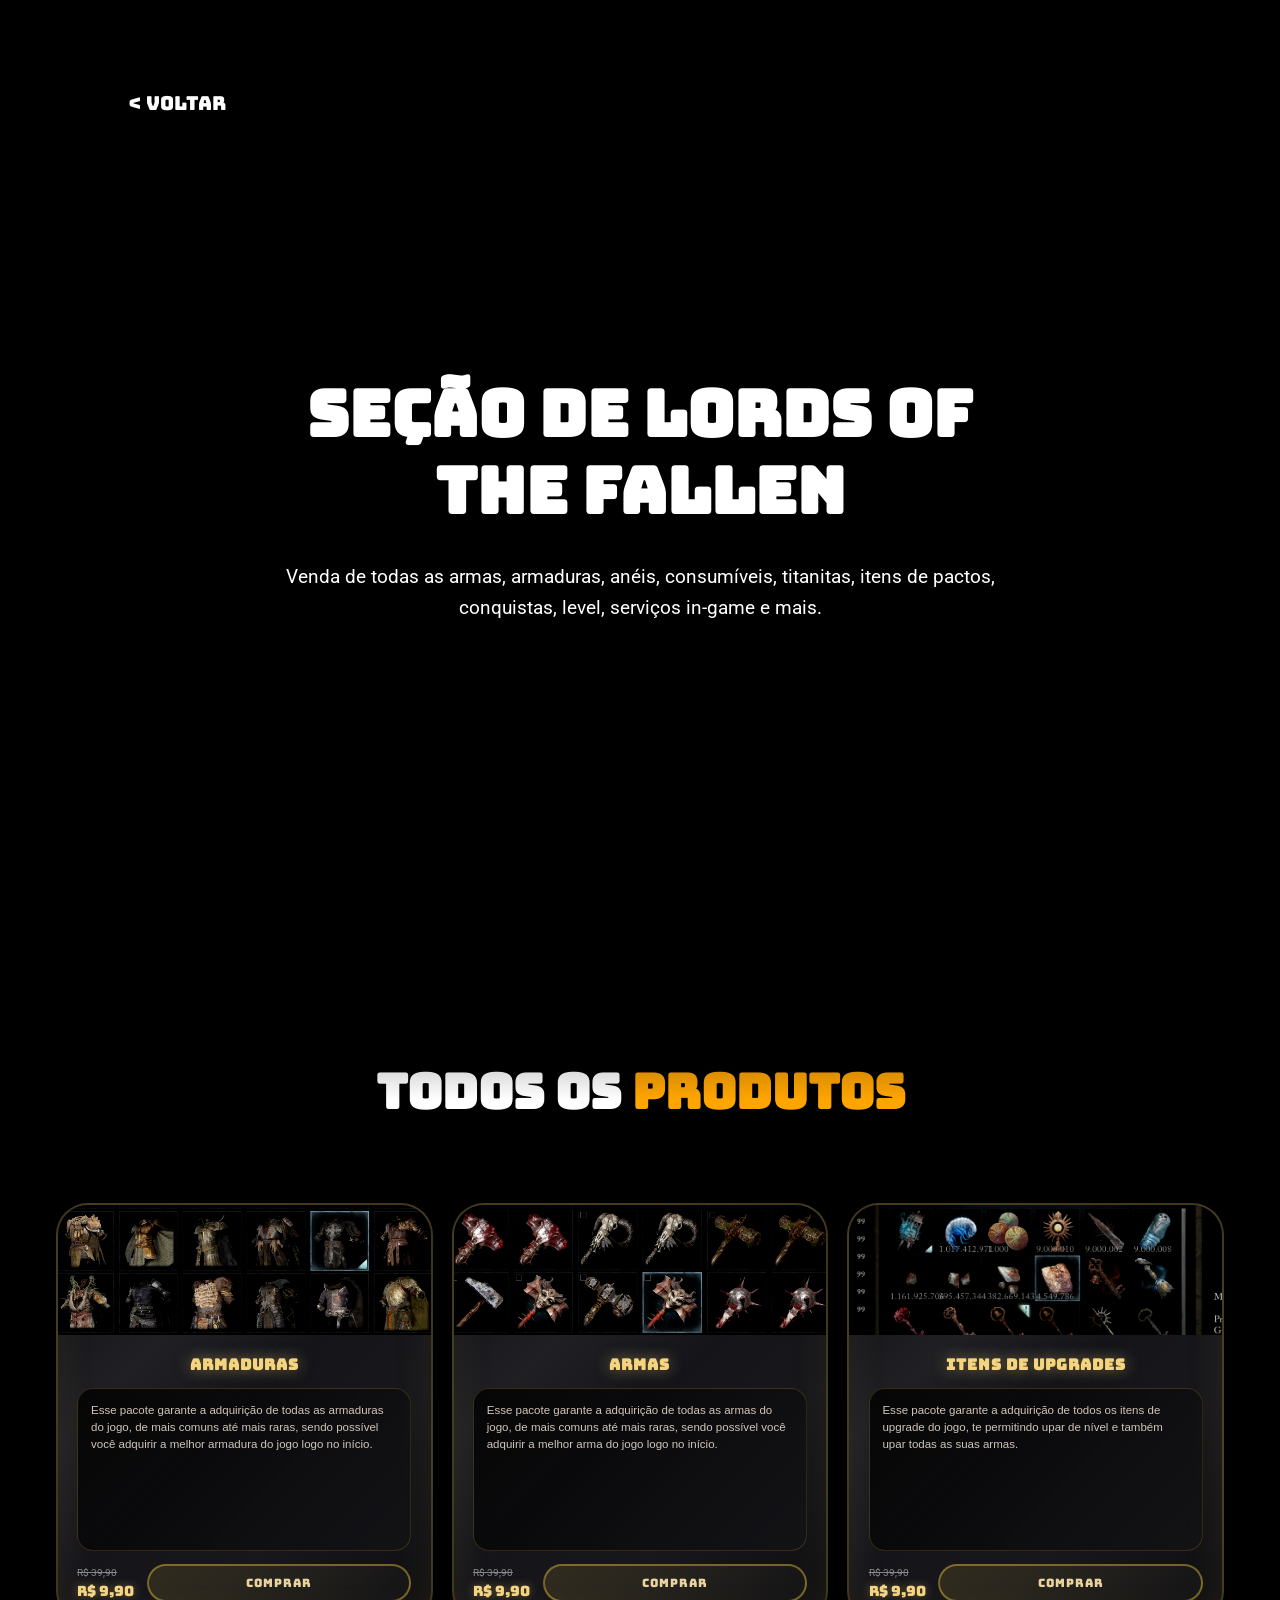
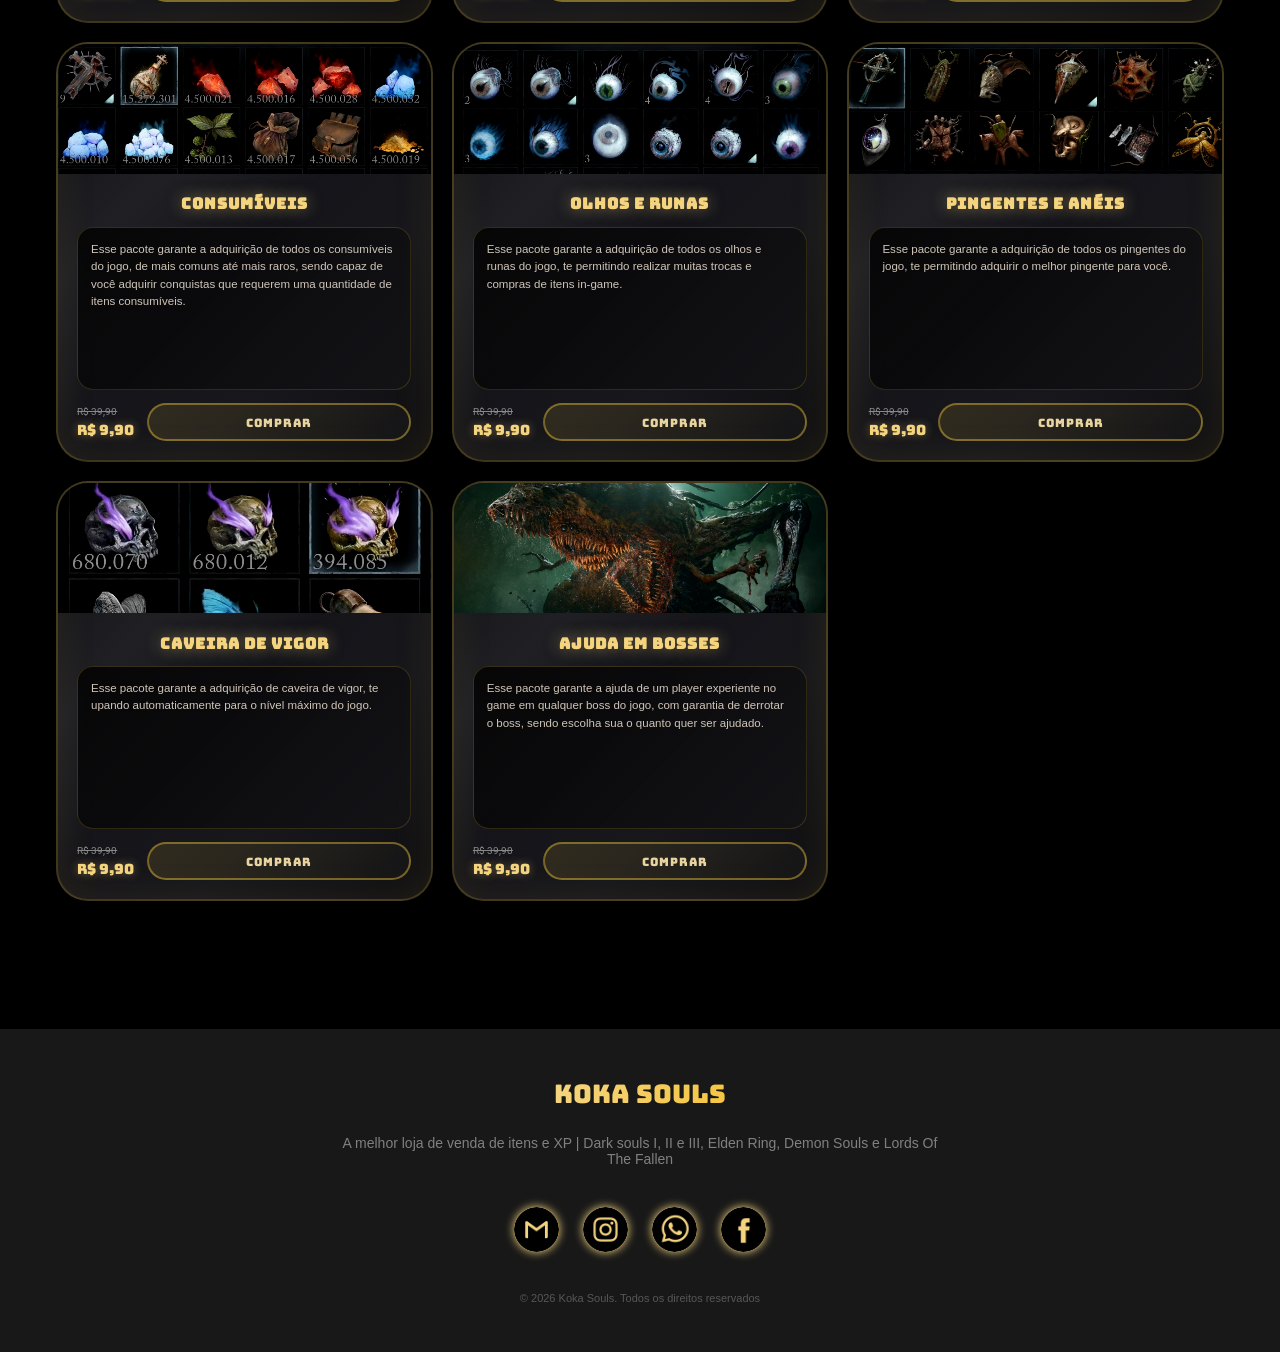
<file: shop/lords_of_the_fallen/index.html>
<!doctype html>
<html lang="en">
  <head>
    <meta charset="UTF-8" />
    <meta name="viewport" content="width=device-width, initial-scale=1.0" />
    <title>Lords Of The Fallen</title>

    <link rel="icon" type="image/png" href="assets/img/logo.png">
    <link rel="stylesheet" href="styles.css" />
    <link rel="preconnect" href="https://fonts.googleapis.com" />
    <link rel="preconnect" href="https://fonts.gstatic.com" crossorigin />
    <link
      href="https://fonts.googleapis.com/css2?family=Archivo+Black&family=Bungee&family=Roboto:ital,wght@0,100..900;1,100..900&display=swap"
      rel="stylesheet"
    />
  </head>
  <body>
    <main>
      <section id="banner">
        <div class="navbar"></div>

        <div class="banner">
          <h1>
            SEÇÃO DE LORDS OF<br />
            THE FALLEN
          </h1>

          <p>
            Venda de todas as armas, armaduras, anéis, consumíveis, titanitas,
            itens de pactos, conquistas, level, serviços in-game e mais.
          </p>

          <a href="../../main/index.html">< Voltar</a>
        </div>
      </section>

      <section id="produtos" class="divisor-gradiente">
        <div class="produtos">
          <h1>TODOS OS <span style="color: orange">PRODUTOS</span></h1>

          <div class="cards">
            <div class="card">
              <div class="image">
                <img src="assets/shop-img/armaduras.jpg" alt="" />
              </div>

              <div class="info">
                <h2>ARMADURAS</h2>

                <div class="desc">
                  <p>
                    Esse pacote garante a adquirição de todas as armaduras do
                    jogo, de mais comuns até mais raras, sendo possível você
                    adquirir a melhor armadura do jogo logo no início.
                  </p>
                </div>

                <div class="rodape">
                  <div class="preco">
                    <span class="preco-antigo">R$ 39,90</span>
                    <span class="preco-atual">R$ 9,90</span>
                  </div>

                  <a href="">COMPRAR</a>
                </div>
              </div>
            </div>

            <div class="card">
              <div class="image">
                <img src="assets/shop-img/armas.jpg" alt="" />
              </div>

              <div class="info">
                <h2>ARMAS</h2>

                <div class="desc">
                  <p>
                    Esse pacote garante a adquirição de todas as armas do jogo,
                    de mais comuns até mais raras, sendo possível você adquirir
                    a melhor arma do jogo logo no início.
                  </p>
                </div>

                <div class="rodape">
                  <div class="preco">
                    <span class="preco-antigo">R$ 39,90</span>
                    <span class="preco-atual">R$ 9,90</span>
                  </div>

                  <a href="">COMPRAR</a>
                </div>
              </div>
            </div>

            <div class="card">
              <div class="image">
                <img src="assets/shop-img/upgrade.jpg" alt="" />
              </div>

              <div class="info">
                <h2>ITENS DE UPGRADES</h2>

                <div class="desc">
                  <p>
                    Esse pacote garante a adquirição de todos os itens de
                    upgrade do jogo, te permitindo upar de nível e também upar
                    todas as suas armas.
                  </p>
                </div>

                <div class="rodape">
                  <div class="preco">
                    <span class="preco-antigo">R$ 39,90</span>
                    <span class="preco-atual">R$ 9,90</span>
                  </div>

                  <a href="">COMPRAR</a>
                </div>
              </div>
            </div>

            <div class="card">
              <div class="image">
                <img src="assets/shop-img/consumiveis.jpg" alt="" />
              </div>

              <div class="info">
                <h2>CONSUMÍVEIS</h2>

                <div class="desc">
                  <p>
                    Esse pacote garante a adquirição de todos os consumíveis do
                    jogo, de mais comuns até mais raros, sendo capaz de você
                    adquirir conquistas que requerem uma quantidade de itens
                    consumíveis.
                  </p>
                </div>

                <div class="rodape">
                  <div class="preco">
                    <span class="preco-antigo">R$ 39,90</span>
                    <span class="preco-atual">R$ 9,90</span>
                  </div>

                  <a href="">COMPRAR</a>
                </div>
              </div>
            </div>

            <div class="card">
              <div class="image">
                <img src="assets/shop-img/olhos.jpg" alt="" />
              </div>

              <div class="info">
                <h2>OLHOS E RUNAS</h2>

                <div class="desc">
                  <p>
                    Esse pacote garante a adquirição de todos os olhos e runas
                    do jogo, te permitindo realizar muitas trocas e compras de
                    itens in-game.
                  </p>
                </div>

                <div class="rodape">
                  <div class="preco">
                    <span class="preco-antigo">R$ 39,90</span>
                    <span class="preco-atual">R$ 9,90</span>
                  </div>

                  <a href="">COMPRAR</a>
                </div>
              </div>
            </div>

            <div class="card">
              <div class="image">
                <img src="assets/shop-img/pingentes.jpg" alt="" />
              </div>

              <div class="info">
                <h2>PINGENTES E ANÉIS</h2>

                <div class="desc">
                  <p>
                    Esse pacote garante a adquirição de todos os pingentes do
                    jogo, te permitindo adquirir o melhor pingente para você.
                  </p>
                </div>

                <div class="rodape">
                  <div class="preco">
                    <span class="preco-antigo">R$ 39,90</span>
                    <span class="preco-atual">R$ 9,90</span>
                  </div>

                  <a href="">COMPRAR</a>
                </div>
              </div>
            </div>

            <div class="card">
              <div class="image">
                <img src="assets/shop-img/almas.jpg" alt="" />
              </div>

              <div class="info">
                <h2>CAVEIRA DE VIGOR</h2>

                <div class="desc">
                  <p>
                    Esse pacote garante a adquirição de caveira de vigor, te
                    upando automaticamente para o nível máximo do jogo.
                  </p>
                </div>

                <div class="rodape">
                  <div class="preco">
                    <span class="preco-antigo">R$ 39,90</span>
                    <span class="preco-atual">R$ 9,90</span>
                  </div>

                  <a href="">COMPRAR</a>
                </div>
              </div>
            </div>

            <div class="card">
              <div class="image">
                <img src="assets/shop-img/ajuda.jpg" alt="" />
              </div>

              <div class="info">
                <h2>AJUDA EM BOSSES</h2>

                <div class="desc">
                  <p>
                    Esse pacote garante a ajuda de um player experiente no game
                    em qualquer boss do jogo, com garantia de derrotar o boss,
                    sendo escolha sua o quanto quer ser ajudado.
                  </p>
                </div>

                <div class="rodape">
                  <div class="preco">
                    <span class="preco-antigo">R$ 39,90</span>
                    <span class="preco-atual">R$ 9,90</span>
                  </div>

                  <a href="">COMPRAR</a>
                </div>
              </div>
            </div>
          </div>
        </div>
      </section>
    </main>

    <footer id="contatos">
      <div class="contact">
        <h1>KOKA SOULS</h1>

        <h2>
          A melhor loja de venda de itens e XP | Dark souls I, II e III, Elden
          Ring, Demon Souls e Lords Of The Fallen
        </h2>

        <div class="contacts">
          <a href="mailto:donkocakola@gmail.com" target="_blank">
            <img src="./assets/img/gmail.png" alt="Gmail" />
          </a>

          <a href="https://www.instagram.com/donkoka19/" target="_blank">
            <img src="./assets/img/instagram.png" alt="Instagram" />
          </a>

          <a id="whatsapp-footer" href="#" target="_blank">
            <img src="./assets/img/whatsapp.png" alt="Whatsapp" />
          </a>

          <a href="https://www.facebook.com/don.koka.2025/" target="_blank">
            <img src="./assets/img/facebook.png" alt="Facebook" />
          </a>
        </div>

        <h2 class="copyright">
          © 2026 Koka Souls. Todos os direitos reservados
        </h2>
      </div>
    </footer>

    <script>
      const JOGO = "Dark Souls Remastered";
      const WHATSAPP_NUMBER = "5531985786782";

      function gerarLinkWhatsApp(mensagem) {
        return `https://wa.me/${WHATSAPP_NUMBER}?text=${encodeURIComponent(mensagem)}`;
      }

      document.querySelectorAll(".btn-comprar").forEach(function (btn) {
        const produto = btn.getAttribute("data-produto");
        const mensagem = `Olá! Tenho interesse em comprar o pacote de ${produto} do ${JOGO}. Poderia me passar mais informações?`;
        btn.href = gerarLinkWhatsApp(mensagem);
        btn.target = "_blank";
      });

      const footerWpp = document.getElementById("whatsapp-footer");
      const mensagemFooter = `Olá! Vim pelo site da Koka Souls e gostaria de mais informações sobre ${JOGO}.`;
      footerWpp.href = gerarLinkWhatsApp(mensagemFooter);
    </script>
  </body>
</html>
</file>
<file: shop/darksouls_1/styles.css>
/* ===== RESET & BASE ===== */
* {
  margin: 0;
  padding: 0;
  box-sizing: border-box;
}

html, body {
  overflow-x: hidden;
  width: 100%;
}

body, button, input, select, textarea, h1, h2, h3, h4, p {
  font-family: Verdana, sans-serif;
}

body {
  background-color: #000000;
}

main {
  position: relative;
}

/* ===== BANNER ===== */
main #banner {
  background-image: url(https://i.pinimg.com/1200x/54/76/60/547660f752963dbfaf1665b9447fee52.jpg);
  position: relative;
  width: 100vw;
  height: 100vh;
  background-size: cover;
  background-position: center;
  background-repeat: no-repeat;
  display: flex;
  flex-direction: column;
  align-items: center;
}

main #banner::after {
  content: '';
  position: absolute;
  bottom: 0;
  left: 0;
  width: 100%;
  height: 200px;
  background: linear-gradient(to bottom, transparent, #000);
  pointer-events: none;
}

main #banner .navbar {
  width: 100%;
  height: 100px;
  background: linear-gradient(180deg, black 0%, transparent 100%);
}

main #banner .banner {
  flex: 1;
  display: flex;
  flex-direction: column;
  align-items: center;
  justify-content: center;
  color: white;
  padding: 0 1.5rem;
}

main #banner .banner h1 {
  font-family: 'Bungee', sans-serif;
  font-size: clamp(1.8rem, 5vw, 6rem);
  text-align: center;
  line-height: 1.2;
}

main #banner .banner p {
  font-size: clamp(0.85rem, 2vw, 1.2rem);
  font-family: "Roboto", sans-serif;
  font-weight: 400;
  margin-top: 2rem;
  max-width: 800px;
  line-height: 1.6;
  text-align: center;
}

main #banner .banner a {
  font-size: clamp(0.85rem, 2vw, 1.2rem);
  top: 10%;
  left: 10%;
  position: absolute;
  color: white;
  text-decoration: none;
  font-family: "Bungee", sans-serif;
}

/* ===== PRODUTOS ===== */
main #produtos {
  background-image: url(https://i.pinimg.com/1200x/98/c0/68/98c0684e0c414c53ec8bf32f00044222.jpg);
  position: relative;
  width: 100vw;
  min-height: 100vh;
  background-size: cover;
  background-position: center;
  background-repeat: no-repeat;
  display: flex;
  flex-direction: column;
  align-items: center;
}

main #produtos::before {
  content: '';
  position: absolute;
  top: 0;
  left: 0;
  width: 100%;
  height: 200px;
  background: linear-gradient(to top, transparent, #000);
  pointer-events: none;
}

main #produtos .produtos {
  width: 100%;
  padding: 10rem 1.5rem 5rem;
  display: flex;
  flex-direction: column;
  align-items: center;
  color: white;
}

main #produtos .produtos h1 {
  font-size: clamp(1.5rem, 4vw, 3rem);
  font-family: 'Bungee', sans-serif;
  text-align: center;
}

/* ===== CARDS GRID ===== */
main #produtos .produtos .cards {
  width: 100%;
  display: grid;
  grid-template-columns: repeat(3, 1fr);
  padding: 3rem 2rem;
  margin-top: 2rem;
  gap: 1.2rem;
}

/* ===== CARD ===== */
main #produtos .produtos .cards .card {
  width: 100%;
  height: 420px;
  border-radius: 2rem;
  overflow: hidden;
  display: flex;
  flex-direction: column;

  background: linear-gradient(
    135deg,
    rgba(15, 15, 18, 0.95) 0%,
    rgba(25, 25, 30, 0.92) 15%,
    rgba(35, 35, 40, 0.90) 30%,
    rgba(22, 22, 28, 0.92) 50%,
    rgba(25, 25, 30, 0.92) 70%,
    rgba(15, 15, 18, 0.95) 100%
  );
  border: 2px solid rgba(212, 175, 55, 0.25);
  box-shadow: inset 0 0 40px rgba(212, 175, 55, 0.1), 0 0 30px rgba(0, 0, 0, 0.8);
  position: relative;
  transition: all 0.4s cubic-bezier(0.34, 1.56, 0.64, 1);
}

main #produtos .produtos .cards .card::before {
  content: '';
  position: absolute;
  inset: 0;
  background: radial-gradient(circle at 50% 30%, rgba(212, 175, 55, 0.15) 0%, transparent 70%);
  opacity: 0;
  transition: opacity 0.4s ease;
  pointer-events: none;
  z-index: 0;
}

main #produtos .produtos .cards .card:hover {
  transform: scale(1.02);
  border-color: rgba(232, 212, 160, 0.6);
  box-shadow: inset 0 0 40px rgba(212, 175, 55, 0.2), 0 0 50px rgba(212, 175, 55, 0.4), 0 20px 40px rgba(0, 0, 0, 0.6);
}

main #produtos .produtos .cards .card:hover::before {
  opacity: 1;
}

main #produtos .produtos .cards .card .image {
  width: 100%;
  height: 130px;
  flex-shrink: 0;
  position: relative;
  z-index: 1;
}

main #produtos .produtos .cards .card .image img {
  width: 100%;
  height: 100%;
  object-fit: cover;
  object-position: top;
  filter: brightness(0.95) contrast(1.15) saturate(1.2);
  transition: filter 0.4s ease;
}

main #produtos .produtos .cards .card:hover .image img {
  filter: brightness(1.1) contrast(1.2) saturate(1.3);
}

main #produtos .produtos .cards .card .info {
  display: flex;
  flex-direction: column;
  align-items: center;
  height: 100%;
  padding: 1.2rem;
  gap: 0.8rem;
  position: relative;
  z-index: 1;
}

main #produtos .produtos .cards .card .info h2 {
  font-family: 'Bungee', sans-serif;
  font-size: clamp(0.85rem, 1.2vw, 1.2rem);
  text-align: center;
  color: #f4d47f;
  text-shadow: 0 0 15px rgba(244, 212, 127, 0.5);
  letter-spacing: 1px;
}

main #produtos .produtos .cards .card .info .desc {
  width: 100%;
  height: 100%;
  padding: 0.8rem;
  border-radius: 1rem;
  background: linear-gradient(135deg, rgba(0, 0, 0, 0.8) 0%, rgba(20, 20, 23, 0.6) 100%);
  border: 1px solid rgba(212, 175, 55, 0.2);
  color: #d0c5b9;
  font-size: clamp(0.65rem, 0.9vw, 0.85rem);
  line-height: 1.5;
  overflow: hidden;
}

main #produtos .produtos .cards .card .info .rodape {
  display: flex;
  align-items: center;
  justify-content: space-between;
  width: 100%;
  margin-top: auto;
  gap: 0.8rem;
}

main #produtos .produtos .cards .card .info .rodape .preco {
  display: flex;
  flex-direction: column;
  gap: 0.2rem;
}

main #produtos .produtos .cards .card .info .rodape .preco .preco-antigo {
  font-size: clamp(0.6rem, 0.8vw, 0.75rem);
  color: #888;
  text-decoration: line-through;
  font-family: 'Roboto', sans-serif;
}

main #produtos .produtos .cards .card .info .rodape .preco .preco-atual {
  font-size: clamp(0.85rem, 1.1vw, 1.1rem);
  color: #f4d47f;
  font-family: 'Bungee', sans-serif;
  text-shadow: 0 0 10px rgba(244, 212, 127, 0.4);
}

main #produtos .produtos .cards .card .info .rodape a {
  flex: 1;
  border-radius: 3rem;
  text-decoration: none;
  color: #e8d4a0;
  font-family: 'Bungee', sans-serif;
  font-size: clamp(0.65rem, 0.9vw, 0.85rem);
  display: flex;
  align-items: center;
  justify-content: center;
  letter-spacing: 1px;
  height: 38px;
  position: relative;
  z-index: 1;
  border: 2px solid rgba(212, 175, 55, 0.5);
  background: linear-gradient(135deg, rgba(212, 175, 55, 0.15) 0%, rgba(40, 40, 45, 0.15) 100%);
  transition: all 0.3s cubic-bezier(0.34, 1.56, 0.64, 1);
}

main #produtos .produtos .cards .card .info .rodape a:hover {
  background: linear-gradient(135deg, rgba(212, 175, 55, 0.35) 0%, rgba(40, 40, 45, 0.35) 100%);
  border-color: rgba(232, 212, 160, 0.8);
  color: #f4d47f;
  filter: drop-shadow(0 0 15px rgba(212, 175, 55, 0.6));
  transform: scale(1.05);
}

/* ===== CONTATOS ===== */
#contatos {
  height: auto;
  min-height: 300px;
  background-color: rgb(24, 24, 24);
  padding: 3rem 1.5rem;
  z-index: 3;
  position: relative;
  display: flex;
  justify-content: center;
  align-items: center;
}

#contatos .contact {
  display: flex;
  flex-direction: column;
  align-items: center;
  text-align: center;
  gap: 1.5rem;
}

#contatos .contact h1 {
  font-size: clamp(1.1rem, 3vw, 1.6rem);
  font-weight: 300;
  margin: 0;
  font-family: 'Bungee', sans-serif;
  background-image: linear-gradient(to right, #f4d47f, #f5c642);
  -webkit-background-clip: text;
  background-clip: text;
  -webkit-text-fill-color: transparent;
  color: transparent;
}

#contatos .contact h2 {
  color: gray;
  font-weight: 200;
  font-size: clamp(0.7rem, 1.5vw, 14px);
  max-width: 600px;
}

#contatos .contact .contacts {
  display: flex;
  gap: 1.5rem;
  margin: 1rem 0;
  flex-wrap: wrap;
  justify-content: center;
}

#contatos .contact .contacts a {
  text-decoration: none;
  width: 45px;
  height: 45px;
  border-radius: 50%;
  background-color: #f4d47f;
  filter: drop-shadow(0 0 5px #f4d47f);
  transition: all 0.3s ease;
  display: flex;
  justify-content: center;
  align-items: center;
}

#contatos .contact .contacts a:hover {
  transform: translateY(-5px);
  filter: drop-shadow(0 0 12px #f4d47f);
}

#contatos .contact .contacts a img {
  width: 100%;
  height: 100%;
  border-radius: 50%;
  object-fit: cover;
}

#contatos .contact .copyright {
  font-size: 11px;
  opacity: 0.6;
}

/* ===== TABLET ===== */
@media (max-width: 1024px) {
  main #produtos .produtos .cards {
    grid-template-columns: repeat(2, 1fr);
    padding: 2rem 1.5rem;
  }

  main #produtos .produtos .cards .card {
    height: 440px;
  }

  main #produtos .produtos .cards .card .info h2 {
    font-size: clamp(0.9rem, 2vw, 1.2rem);
  }

  main #produtos .produtos .cards .card .info .desc {
    font-size: clamp(0.7rem, 1.5vw, 0.9rem);
  }
}

/* ===== MOBILE ===== */
@media (max-width: 600px) {
  main #banner .banner h1 {
    font-size: clamp(1.4rem, 7vw, 2.5rem);
    line-height: 1.3;
  }

  main #banner .banner p {
    font-size: 0.85rem;
    margin-top: 1.2rem;
  }

  main #produtos .produtos {
    padding: 8rem 1rem 3rem;
  }

  main #produtos .produtos .cards {
    grid-template-columns: 1fr;
    padding: 1.5rem 1rem;
    gap: 1rem;
  }

  main #produtos .produtos .cards .card {
    height: auto;
    min-height: 380px;
  }

  main #produtos .produtos .cards .card .info h2 {
    font-size: 1rem;
  }

  main #produtos .produtos .cards .card .info .desc {
    font-size: 0.8rem;
  }

  main #produtos .produtos .cards .card .info .rodape .preco-atual {
    font-size: 1rem;
  }

  main #produtos .produtos .cards .card .info .rodape a {
    font-size: 0.75rem;
  }
}
</file>
<file: shop/darksouls_2/styles.css>
/* ===== RESET & BASE ===== */
* {
  margin: 0;
  padding: 0;
  box-sizing: border-box;
}

html, body {
  overflow-x: hidden;
  width: 100%;
}

body, button, input, select, textarea, h1, h2, h3, h4, p {
  font-family: Verdana, sans-serif;
}

body {
  background-color: #000000;
}

main {
  position: relative;
}

/* ===== BANNER ===== */
main #banner {
  background-image: url(https://i.pinimg.com/1200x/27/ac/cc/27accc79f9a1d3e54d233de91a0e7410.jpg);
  position: relative;
  width: 100vw;
  height: 100vh;
  background-size: cover;
  background-position: center;
  background-repeat: no-repeat;
  display: flex;
  flex-direction: column;
  align-items: center;
}

main #banner::after {
  content: '';
  position: absolute;
  bottom: 0;
  left: 0;
  width: 100%;
  height: 200px;
  background: linear-gradient(to bottom, transparent, #000);
  pointer-events: none;
}

main #banner .navbar {
  width: 100%;
  height: 100px;
  background: linear-gradient(180deg, black 0%, transparent 100%);
}

main #banner .banner {
  flex: 1;
  display: flex;
  flex-direction: column;
  align-items: center;
  justify-content: center;
  color: white;
  padding: 0 1.5rem;
}

main #banner .banner h1 {
  font-family: 'Bungee', sans-serif;
  font-size: clamp(1.8rem, 5vw, 6rem);
  text-align: center;
  line-height: 1.2;
}

main #banner .banner p {
  font-size: clamp(0.85rem, 2vw, 1.2rem);
  font-family: "Roboto", sans-serif;
  font-weight: 400;
  margin-top: 2rem;
  max-width: 800px;
  line-height: 1.6;
  text-align: center;
}

main #banner .banner a {
  font-size: clamp(0.85rem, 2vw, 1.2rem);
  top: 10%;
  left: 10%;
  position: absolute;
  color: white;
  text-decoration: none;
  font-family: "Bungee", sans-serif;
}

/* ===== PRODUTOS ===== */
main #produtos {
  background-image: url(https://i.pinimg.com/1200x/fd/16/ff/fd16ffcff365fa11a39b7b9354cafebf.jpg);
  position: relative;
  width: 100vw;
  min-height: 100vh;
  background-size: cover;
  background-position: center;
  background-repeat: no-repeat;
  display: flex;
  flex-direction: column;
  align-items: center;
}

main #produtos::before {
  content: '';
  position: absolute;
  top: 0;
  left: 0;
  width: 100%;
  height: 200px;
  background: linear-gradient(to top, transparent, #000);
  pointer-events: none;
}

main #produtos .produtos {
  width: 100%;
  padding: 10rem 1.5rem 5rem;
  display: flex;
  flex-direction: column;
  align-items: center;
  color: white;
}

main #produtos .produtos h1 {
  font-size: clamp(1.5rem, 4vw, 3rem);
  font-family: 'Bungee', sans-serif;
  text-align: center;
}

/* ===== CARDS GRID ===== */
main #produtos .produtos .cards {
  width: 100%;
  display: grid;
  grid-template-columns: repeat(3, 1fr);
  padding: 3rem 2rem;
  margin-top: 2rem;
  gap: 1.2rem;
}

/* ===== CARD ===== */
main #produtos .produtos .cards .card {
  width: 100%;
  height: 420px;
  border-radius: 2rem;
  overflow: hidden;
  display: flex;
  flex-direction: column;

  background: linear-gradient(
    135deg,
    rgba(15, 15, 18, 0.95) 0%,
    rgba(25, 25, 30, 0.92) 15%,
    rgba(35, 35, 40, 0.90) 30%,
    rgba(22, 22, 28, 0.92) 50%,
    rgba(25, 25, 30, 0.92) 70%,
    rgba(15, 15, 18, 0.95) 100%
  );
  border: 2px solid rgba(212, 175, 55, 0.25);
  box-shadow: inset 0 0 40px rgba(212, 175, 55, 0.1), 0 0 30px rgba(0, 0, 0, 0.8);
  position: relative;
  transition: all 0.4s cubic-bezier(0.34, 1.56, 0.64, 1);
}

main #produtos .produtos .cards .card::before {
  content: '';
  position: absolute;
  inset: 0;
  background: radial-gradient(circle at 50% 30%, rgba(212, 175, 55, 0.15) 0%, transparent 70%);
  opacity: 0;
  transition: opacity 0.4s ease;
  pointer-events: none;
  z-index: 0;
}

main #produtos .produtos .cards .card:hover {
  transform: scale(1.02);
  border-color: rgba(232, 212, 160, 0.6);
  box-shadow: inset 0 0 40px rgba(212, 175, 55, 0.2), 0 0 50px rgba(212, 175, 55, 0.4), 0 20px 40px rgba(0, 0, 0, 0.6);
}

main #produtos .produtos .cards .card:hover::before {
  opacity: 1;
}

main #produtos .produtos .cards .card .image {
  width: 100%;
  height: 130px;
  flex-shrink: 0;
  position: relative;
  z-index: 1;
}

main #produtos .produtos .cards .card .image img {
  width: 100%;
  height: 100%;
  object-fit: cover;
  object-position: top;
  filter: brightness(0.95) contrast(1.15) saturate(1.2);
  transition: filter 0.4s ease;
}

main #produtos .produtos .cards .card:hover .image img {
  filter: brightness(1.1) contrast(1.2) saturate(1.3);
}

main #produtos .produtos .cards .card .info {
  display: flex;
  flex-direction: column;
  align-items: center;
  height: 100%;
  padding: 1.2rem;
  gap: 0.8rem;
  position: relative;
  z-index: 1;
}

main #produtos .produtos .cards .card .info h2 {
  font-family: 'Bungee', sans-serif;
  font-size: clamp(0.85rem, 1.2vw, 1.2rem);
  text-align: center;
  color: #f4d47f;
  text-shadow: 0 0 15px rgba(244, 212, 127, 0.5);
  letter-spacing: 1px;
}

main #produtos .produtos .cards .card .info .desc {
  width: 100%;
  height: 100%;
  padding: 0.8rem;
  border-radius: 1rem;
  background: linear-gradient(135deg, rgba(0, 0, 0, 0.8) 0%, rgba(20, 20, 23, 0.6) 100%);
  border: 1px solid rgba(212, 175, 55, 0.2);
  color: #d0c5b9;
  font-size: clamp(0.65rem, 0.9vw, 0.85rem);
  line-height: 1.5;
  overflow: hidden;
}

main #produtos .produtos .cards .card .info .rodape {
  display: flex;
  align-items: center;
  justify-content: space-between;
  width: 100%;
  margin-top: auto;
  gap: 0.8rem;
}

main #produtos .produtos .cards .card .info .rodape .preco {
  display: flex;
  flex-direction: column;
  gap: 0.2rem;
}

main #produtos .produtos .cards .card .info .rodape .preco .preco-antigo {
  font-size: clamp(0.6rem, 0.8vw, 0.75rem);
  color: #888;
  text-decoration: line-through;
  font-family: 'Roboto', sans-serif;
}

main #produtos .produtos .cards .card .info .rodape .preco .preco-atual {
  font-size: clamp(0.85rem, 1.1vw, 1.1rem);
  color: #f4d47f;
  font-family: 'Bungee', sans-serif;
  text-shadow: 0 0 10px rgba(244, 212, 127, 0.4);
}

main #produtos .produtos .cards .card .info .rodape a {
  flex: 1;
  border-radius: 3rem;
  text-decoration: none;
  color: #e8d4a0;
  font-family: 'Bungee', sans-serif;
  font-size: clamp(0.65rem, 0.9vw, 0.85rem);
  display: flex;
  align-items: center;
  justify-content: center;
  letter-spacing: 1px;
  height: 38px;
  position: relative;
  z-index: 1;
  border: 2px solid rgba(212, 175, 55, 0.5);
  background: linear-gradient(135deg, rgba(212, 175, 55, 0.15) 0%, rgba(40, 40, 45, 0.15) 100%);
  transition: all 0.3s cubic-bezier(0.34, 1.56, 0.64, 1);
}

main #produtos .produtos .cards .card .info .rodape a:hover {
  background: linear-gradient(135deg, rgba(212, 175, 55, 0.35) 0%, rgba(40, 40, 45, 0.35) 100%);
  border-color: rgba(232, 212, 160, 0.8);
  color: #f4d47f;
  filter: drop-shadow(0 0 15px rgba(212, 175, 55, 0.6));
  transform: scale(1.05);
}

/* ===== CONTATOS ===== */
#contatos {
  height: auto;
  min-height: 300px;
  background-color: rgb(24, 24, 24);
  padding: 3rem 1.5rem;
  z-index: 3;
  position: relative;
  display: flex;
  justify-content: center;
  align-items: center;
}

#contatos .contact {
  display: flex;
  flex-direction: column;
  align-items: center;
  text-align: center;
  gap: 1.5rem;
}

#contatos .contact h1 {
  font-size: clamp(1.1rem, 3vw, 1.6rem);
  font-weight: 300;
  margin: 0;
  font-family: 'Bungee', sans-serif;
  background-image: linear-gradient(to right, #f4d47f, #f5c642);
  -webkit-background-clip: text;
  background-clip: text;
  -webkit-text-fill-color: transparent;
  color: transparent;
}

#contatos .contact h2 {
  color: gray;
  font-weight: 200;
  font-size: clamp(0.7rem, 1.5vw, 14px);
  max-width: 600px;
}

#contatos .contact .contacts {
  display: flex;
  gap: 1.5rem;
  margin: 1rem 0;
  flex-wrap: wrap;
  justify-content: center;
}

#contatos .contact .contacts a {
  text-decoration: none;
  width: 45px;
  height: 45px;
  border-radius: 50%;
  background-color: #f4d47f;
  filter: drop-shadow(0 0 5px #f4d47f);
  transition: all 0.3s ease;
  display: flex;
  justify-content: center;
  align-items: center;
}

#contatos .contact .contacts a:hover {
  transform: translateY(-5px);
  filter: drop-shadow(0 0 12px #f4d47f);
}

#contatos .contact .contacts a img {
  width: 100%;
  height: 100%;
  border-radius: 50%;
  object-fit: cover;
}

#contatos .contact .copyright {
  font-size: 11px;
  opacity: 0.6;
}

/* ===== TABLET ===== */
@media (max-width: 1024px) {
  main #produtos .produtos .cards {
    grid-template-columns: repeat(2, 1fr);
    padding: 2rem 1.5rem;
  }

  main #produtos .produtos .cards .card {
    height: 440px;
  }

  main #produtos .produtos .cards .card .info h2 {
    font-size: clamp(0.9rem, 2vw, 1.2rem);
  }

  main #produtos .produtos .cards .card .info .desc {
    font-size: clamp(0.7rem, 1.5vw, 0.9rem);
  }
}

/* ===== MOBILE ===== */
@media (max-width: 600px) {
  main #banner .banner h1 {
    font-size: clamp(1.4rem, 7vw, 2.5rem);
    line-height: 1.3;
  }

  main #banner .banner p {
    font-size: 0.85rem;
    margin-top: 1.2rem;
  }

  main #produtos .produtos {
    padding: 8rem 1rem 3rem;
  }

  main #produtos .produtos .cards {
    grid-template-columns: 1fr;
    padding: 1.5rem 1rem;
    gap: 1rem;
  }

  main #produtos .produtos .cards .card {
    height: auto;
    min-height: 380px;
  }

  main #produtos .produtos .cards .card .info h2 {
    font-size: 1rem;
  }

  main #produtos .produtos .cards .card .info .desc {
    font-size: 0.8rem;
  }

  main #produtos .produtos .cards .card .info .rodape .preco-atual {
    font-size: 1rem;
  }

  main #produtos .produtos .cards .card .info .rodape a {
    font-size: 0.75rem;
  }
}
</file>
<file: shop/darksouls_3/styles.css>
/* ===== RESET & BASE ===== */
* {
  margin: 0;
  padding: 0;
  box-sizing: border-box;
}

html, body {
  overflow-x: hidden;
  width: 100%;
}

body, button, input, select, textarea, h1, h2, h3, h4, p {
  font-family: Verdana, sans-serif;
}

body {
  background-color: #000000;
}

main {
  position: relative;
}

/* ===== BANNER ===== */
main #banner {
  background-image: url(https://i.pinimg.com/1200x/e2/72/23/e27223c854ab8090b67cc0402b4d9f5a.jpg);
  position: relative;
  width: 100vw;
  height: 100vh;
  background-size: cover;
  background-position: center;
  background-repeat: no-repeat;
  display: flex;
  flex-direction: column;
  align-items: center;
}

main #banner::after {
  content: '';
  position: absolute;
  bottom: 0;
  left: 0;
  width: 100%;
  height: 200px;
  background: linear-gradient(to bottom, transparent, #000);
  pointer-events: none;
}

main #banner .navbar {
  width: 100%;
  height: 100px;
  background: linear-gradient(180deg, black 0%, transparent 100%);
}

main #banner .banner {
  flex: 1;
  display: flex;
  flex-direction: column;
  align-items: center;
  justify-content: center;
  color: white;
  padding: 0 1.5rem;
}

main #banner .banner h1 {
  font-family: 'Bungee', sans-serif;
  font-size: clamp(1.8rem, 5vw, 6rem);
  text-align: center;
  line-height: 1.2;
}

main #banner .banner p {
  font-size: clamp(0.85rem, 2vw, 1.2rem);
  font-family: "Roboto", sans-serif;
  font-weight: 400;
  margin-top: 2rem;
  max-width: 800px;
  line-height: 1.6;
  text-align: center;
}

main #banner .banner a {
  font-size: clamp(0.85rem, 2vw, 1.2rem);
  top: 10%;
  left: 10%;
  position: absolute;
  color: white;
  text-decoration: none;
  font-family: "Bungee", sans-serif;
}

/* ===== PRODUTOS ===== */
main #produtos {
  background-image: url(https://i.pinimg.com/1200x/f6/b1/12/f6b112e87ab8fc8b52a3a04fa7e7d1de.jpg);
  position: relative;
  width: 100vw;
  min-height: 100vh;
  background-size: cover;
  background-position: center;
  background-repeat: no-repeat;
  display: flex;
  flex-direction: column;
  align-items: center;
}

main #produtos::before {
  content: '';
  position: absolute;
  top: 0;
  left: 0;
  width: 100%;
  height: 200px;
  background: linear-gradient(to top, transparent, #000);
  pointer-events: none;
}

main #produtos .produtos {
  width: 100%;
  padding: 10rem 1.5rem 5rem;
  display: flex;
  flex-direction: column;
  align-items: center;
  color: white;
}

main #produtos .produtos h1 {
  font-size: clamp(1.5rem, 4vw, 3rem);
  font-family: 'Bungee', sans-serif;
  text-align: center;
}

/* ===== CARDS GRID ===== */
main #produtos .produtos .cards {
  width: 100%;
  display: grid;
  grid-template-columns: repeat(3, 1fr);
  padding: 3rem 2rem;
  margin-top: 2rem;
  gap: 1.2rem;
}

/* ===== CARD ===== */
main #produtos .produtos .cards .card {
  width: 100%;
  height: 420px;
  border-radius: 2rem;
  overflow: hidden;
  display: flex;
  flex-direction: column;

  background: linear-gradient(
    135deg,
    rgba(15, 15, 18, 0.95) 0%,
    rgba(25, 25, 30, 0.92) 15%,
    rgba(35, 35, 40, 0.90) 30%,
    rgba(22, 22, 28, 0.92) 50%,
    rgba(25, 25, 30, 0.92) 70%,
    rgba(15, 15, 18, 0.95) 100%
  );
  border: 2px solid rgba(212, 175, 55, 0.25);
  box-shadow: inset 0 0 40px rgba(212, 175, 55, 0.1), 0 0 30px rgba(0, 0, 0, 0.8);
  position: relative;
  transition: all 0.4s cubic-bezier(0.34, 1.56, 0.64, 1);
}

main #produtos .produtos .cards .card::before {
  content: '';
  position: absolute;
  inset: 0;
  background: radial-gradient(circle at 50% 30%, rgba(212, 175, 55, 0.15) 0%, transparent 70%);
  opacity: 0;
  transition: opacity 0.4s ease;
  pointer-events: none;
  z-index: 0;
}

main #produtos .produtos .cards .card:hover {
  transform: scale(1.02);
  border-color: rgba(232, 212, 160, 0.6);
  box-shadow: inset 0 0 40px rgba(212, 175, 55, 0.2), 0 0 50px rgba(212, 175, 55, 0.4), 0 20px 40px rgba(0, 0, 0, 0.6);
}

main #produtos .produtos .cards .card:hover::before {
  opacity: 1;
}

main #produtos .produtos .cards .card .image {
  width: 100%;
  height: 130px;
  flex-shrink: 0;
  position: relative;
  z-index: 1;
}

main #produtos .produtos .cards .card .image img {
  width: 100%;
  height: 100%;
  object-fit: cover;
  object-position: top;
  filter: brightness(0.95) contrast(1.15) saturate(1.2);
  transition: filter 0.4s ease;
}

main #produtos .produtos .cards .card:hover .image img {
  filter: brightness(1.1) contrast(1.2) saturate(1.3);
}

main #produtos .produtos .cards .card .info {
  display: flex;
  flex-direction: column;
  align-items: center;
  height: 100%;
  padding: 1.2rem;
  gap: 0.8rem;
  position: relative;
  z-index: 1;
}

main #produtos .produtos .cards .card .info h2 {
  font-family: 'Bungee', sans-serif;
  font-size: clamp(0.85rem, 1.2vw, 1.2rem);
  text-align: center;
  color: #f4d47f;
  text-shadow: 0 0 15px rgba(244, 212, 127, 0.5);
  letter-spacing: 1px;
}

main #produtos .produtos .cards .card .info .desc {
  width: 100%;
  height: 100%;
  padding: 0.8rem;
  border-radius: 1rem;
  background: linear-gradient(135deg, rgba(0, 0, 0, 0.8) 0%, rgba(20, 20, 23, 0.6) 100%);
  border: 1px solid rgba(212, 175, 55, 0.2);
  color: #d0c5b9;
  font-size: clamp(0.65rem, 0.9vw, 0.85rem);
  line-height: 1.5;
  overflow: hidden;
}

main #produtos .produtos .cards .card .info .rodape {
  display: flex;
  align-items: center;
  justify-content: space-between;
  width: 100%;
  margin-top: auto;
  gap: 0.8rem;
}

main #produtos .produtos .cards .card .info .rodape .preco {
  display: flex;
  flex-direction: column;
  gap: 0.2rem;
}

main #produtos .produtos .cards .card .info .rodape .preco .preco-antigo {
  font-size: clamp(0.6rem, 0.8vw, 0.75rem);
  color: #888;
  text-decoration: line-through;
  font-family: 'Roboto', sans-serif;
}

main #produtos .produtos .cards .card .info .rodape .preco .preco-atual {
  font-size: clamp(0.85rem, 1.1vw, 1.1rem);
  color: #f4d47f;
  font-family: 'Bungee', sans-serif;
  text-shadow: 0 0 10px rgba(244, 212, 127, 0.4);
}

main #produtos .produtos .cards .card .info .rodape a {
  flex: 1;
  border-radius: 3rem;
  text-decoration: none;
  color: #e8d4a0;
  font-family: 'Bungee', sans-serif;
  font-size: clamp(0.65rem, 0.9vw, 0.85rem);
  display: flex;
  align-items: center;
  justify-content: center;
  letter-spacing: 1px;
  height: 38px;
  position: relative;
  z-index: 1;
  border: 2px solid rgba(212, 175, 55, 0.5);
  background: linear-gradient(135deg, rgba(212, 175, 55, 0.15) 0%, rgba(40, 40, 45, 0.15) 100%);
  transition: all 0.3s cubic-bezier(0.34, 1.56, 0.64, 1);
}

main #produtos .produtos .cards .card .info .rodape a:hover {
  background: linear-gradient(135deg, rgba(212, 175, 55, 0.35) 0%, rgba(40, 40, 45, 0.35) 100%);
  border-color: rgba(232, 212, 160, 0.8);
  color: #f4d47f;
  filter: drop-shadow(0 0 15px rgba(212, 175, 55, 0.6));
  transform: scale(1.05);
}

/* ===== CONTATOS ===== */
#contatos {
  height: auto;
  min-height: 300px;
  background-color: rgb(24, 24, 24);
  padding: 3rem 1.5rem;
  z-index: 3;
  position: relative;
  display: flex;
  justify-content: center;
  align-items: center;
}

#contatos .contact {
  display: flex;
  flex-direction: column;
  align-items: center;
  text-align: center;
  gap: 1.5rem;
}

#contatos .contact h1 {
  font-size: clamp(1.1rem, 3vw, 1.6rem);
  font-weight: 300;
  margin: 0;
  font-family: 'Bungee', sans-serif;
  background-image: linear-gradient(to right, #f4d47f, #f5c642);
  -webkit-background-clip: text;
  background-clip: text;
  -webkit-text-fill-color: transparent;
  color: transparent;
}

#contatos .contact h2 {
  color: gray;
  font-weight: 200;
  font-size: clamp(0.7rem, 1.5vw, 14px);
  max-width: 600px;
}

#contatos .contact .contacts {
  display: flex;
  gap: 1.5rem;
  margin: 1rem 0;
  flex-wrap: wrap;
  justify-content: center;
}

#contatos .contact .contacts a {
  text-decoration: none;
  width: 45px;
  height: 45px;
  border-radius: 50%;
  background-color: #f4d47f;
  filter: drop-shadow(0 0 5px #f4d47f);
  transition: all 0.3s ease;
  display: flex;
  justify-content: center;
  align-items: center;
}

#contatos .contact .contacts a:hover {
  transform: translateY(-5px);
  filter: drop-shadow(0 0 12px #f4d47f);
}

#contatos .contact .contacts a img {
  width: 100%;
  height: 100%;
  border-radius: 50%;
  object-fit: cover;
}

#contatos .contact .copyright {
  font-size: 11px;
  opacity: 0.6;
}

/* ===== TABLET ===== */
@media (max-width: 1024px) {
  main #produtos .produtos .cards {
    grid-template-columns: repeat(2, 1fr);
    padding: 2rem 1.5rem;
  }

  main #produtos .produtos .cards .card {
    height: 440px;
  }

  main #produtos .produtos .cards .card .info h2 {
    font-size: clamp(0.9rem, 2vw, 1.2rem);
  }

  main #produtos .produtos .cards .card .info .desc {
    font-size: clamp(0.7rem, 1.5vw, 0.9rem);
  }
}

/* ===== MOBILE ===== */
@media (max-width: 600px) {
  main #banner .banner h1 {
    font-size: clamp(1.4rem, 7vw, 2.5rem);
    line-height: 1.3;
  }

  main #banner .banner p {
    font-size: 0.85rem;
    margin-top: 1.2rem;
  }

  main #produtos .produtos {
    padding: 8rem 1rem 3rem;
  }

  main #produtos .produtos .cards {
    grid-template-columns: 1fr;
    padding: 1.5rem 1rem;
    gap: 1rem;
  }

  main #produtos .produtos .cards .card {
    height: auto;
    min-height: 380px;
  }

  main #produtos .produtos .cards .card .info h2 {
    font-size: 1rem;
  }

  main #produtos .produtos .cards .card .info .desc {
    font-size: 0.8rem;
  }

  main #produtos .produtos .cards .card .info .rodape .preco-atual {
    font-size: 1rem;
  }

  main #produtos .produtos .cards .card .info .rodape a {
    font-size: 0.75rem;
  }
}
</file>
<file: shop/demon_souls/styles.css>
/* ===== RESET & BASE ===== */
* {
  margin: 0;
  padding: 0;
  box-sizing: border-box;
}

html, body {
  overflow-x: hidden;
  width: 100%;
}

body, button, input, select, textarea, h1, h2, h3, h4, p {
  font-family: Verdana, sans-serif;
}

body {
  background-color: #000000;
}

main {
  position: relative;
}

/* ===== BANNER ===== */
main #banner {
  background-image: url(https://i.redd.it/zdl717hi4cca1.jpg);
  position: relative;
  width: 100vw;
  height: 100vh;
  background-size: cover;
  background-position: center;
  background-repeat: no-repeat;
  display: flex;
  flex-direction: column;
  align-items: center;
}

main #banner::after {
  content: '';
  position: absolute;
  bottom: 0;
  left: 0;
  width: 100%;
  height: 200px;
  background: linear-gradient(to bottom, transparent, #000);
  pointer-events: none;
}

main #banner .navbar {
  width: 100%;
  height: 100px;
  background: linear-gradient(180deg, black 0%, transparent 100%);
}

main #banner .banner {
  flex: 1;
  display: flex;
  flex-direction: column;
  align-items: center;
  justify-content: center;
  color: white;
  padding: 0 1.5rem;
}

main #banner .banner h1 {
  font-family: 'Bungee', sans-serif;
  font-size: clamp(1.8rem, 5vw, 6rem);
  text-align: center;
  line-height: 1.2;
}

main #banner .banner p {
  font-size: clamp(0.85rem, 2vw, 1.2rem);
  font-family: "Roboto", sans-serif;
  font-weight: 400;
  margin-top: 2rem;
  max-width: 800px;
  line-height: 1.6;
  text-align: center;
}

main #banner .banner a {
  font-size: clamp(0.85rem, 2vw, 1.2rem);
  top: 10%;
  left: 10%;
  position: absolute;
  color: white;
  text-decoration: none;
  font-family: "Bungee", sans-serif;
}

/* ===== PRODUTOS ===== */
main #produtos {
  background-image: url(https://i.pinimg.com/1200x/22/9c/86/229c86afb18e0af172ecd845d531b6bc.jpg);
  position: relative;
  width: 100vw;
  min-height: 100vh;
  background-size: cover;
  background-position: center;
  background-repeat: no-repeat;
  display: flex;
  flex-direction: column;
  align-items: center;
}

main #produtos::before {
  content: '';
  position: absolute;
  top: 0;
  left: 0;
  width: 100%;
  height: 200px;
  background: linear-gradient(to top, transparent, #000);
  pointer-events: none;
}

main #produtos .produtos {
  width: 100%;
  padding: 10rem 1.5rem 5rem;
  display: flex;
  flex-direction: column;
  align-items: center;
  color: white;
}

main #produtos .produtos h1 {
  font-size: clamp(1.5rem, 4vw, 3rem);
  font-family: 'Bungee', sans-serif;
  text-align: center;
}

/* ===== CARDS GRID ===== */
main #produtos .produtos .cards {
  width: 100%;
  display: grid;
  grid-template-columns: repeat(3, 1fr);
  padding: 3rem 2rem;
  margin-top: 2rem;
  gap: 1.2rem;
}

/* ===== CARD ===== */
main #produtos .produtos .cards .card {
  width: 100%;
  height: 420px;
  border-radius: 2rem;
  overflow: hidden;
  display: flex;
  flex-direction: column;

  background: linear-gradient(
    135deg,
    rgba(15, 15, 18, 0.95) 0%,
    rgba(25, 25, 30, 0.92) 15%,
    rgba(35, 35, 40, 0.90) 30%,
    rgba(22, 22, 28, 0.92) 50%,
    rgba(25, 25, 30, 0.92) 70%,
    rgba(15, 15, 18, 0.95) 100%
  );
  border: 2px solid rgba(212, 175, 55, 0.25);
  box-shadow: inset 0 0 40px rgba(212, 175, 55, 0.1), 0 0 30px rgba(0, 0, 0, 0.8);
  position: relative;
  transition: all 0.4s cubic-bezier(0.34, 1.56, 0.64, 1);
}

main #produtos .produtos .cards .card::before {
  content: '';
  position: absolute;
  inset: 0;
  background: radial-gradient(circle at 50% 30%, rgba(212, 175, 55, 0.15) 0%, transparent 70%);
  opacity: 0;
  transition: opacity 0.4s ease;
  pointer-events: none;
  z-index: 0;
}

main #produtos .produtos .cards .card:hover {
  transform: scale(1.02);
  border-color: rgba(232, 212, 160, 0.6);
  box-shadow: inset 0 0 40px rgba(212, 175, 55, 0.2), 0 0 50px rgba(212, 175, 55, 0.4), 0 20px 40px rgba(0, 0, 0, 0.6);
}

main #produtos .produtos .cards .card:hover::before {
  opacity: 1;
}

main #produtos .produtos .cards .card .image {
  width: 100%;
  height: 130px;
  flex-shrink: 0;
  position: relative;
  z-index: 1;
}

main #produtos .produtos .cards .card .image img {
  width: 100%;
  height: 100%;
  object-fit: cover;
  object-position: top;
  filter: brightness(0.95) contrast(1.15) saturate(1.2);
  transition: filter 0.4s ease;
}

main #produtos .produtos .cards .card:hover .image img {
  filter: brightness(1.1) contrast(1.2) saturate(1.3);
}

main #produtos .produtos .cards .card .info {
  display: flex;
  flex-direction: column;
  align-items: center;
  height: 100%;
  padding: 1.2rem;
  gap: 0.8rem;
  position: relative;
  z-index: 1;
}

main #produtos .produtos .cards .card .info h2 {
  font-family: 'Bungee', sans-serif;
  font-size: clamp(0.85rem, 1.2vw, 1.2rem);
  text-align: center;
  color: #f4d47f;
  text-shadow: 0 0 15px rgba(244, 212, 127, 0.5);
  letter-spacing: 1px;
}

main #produtos .produtos .cards .card .info .desc {
  width: 100%;
  height: 100%;
  padding: 0.8rem;
  border-radius: 1rem;
  background: linear-gradient(135deg, rgba(0, 0, 0, 0.8) 0%, rgba(20, 20, 23, 0.6) 100%);
  border: 1px solid rgba(212, 175, 55, 0.2);
  color: #d0c5b9;
  font-size: clamp(0.65rem, 0.9vw, 0.85rem);
  line-height: 1.5;
  overflow: hidden;
}

main #produtos .produtos .cards .card .info .rodape {
  display: flex;
  align-items: center;
  justify-content: space-between;
  width: 100%;
  margin-top: auto;
  gap: 0.8rem;
}

main #produtos .produtos .cards .card .info .rodape .preco {
  display: flex;
  flex-direction: column;
  gap: 0.2rem;
}

main #produtos .produtos .cards .card .info .rodape .preco .preco-antigo {
  font-size: clamp(0.6rem, 0.8vw, 0.75rem);
  color: #888;
  text-decoration: line-through;
  font-family: 'Roboto', sans-serif;
}

main #produtos .produtos .cards .card .info .rodape .preco .preco-atual {
  font-size: clamp(0.85rem, 1.1vw, 1.1rem);
  color: #f4d47f;
  font-family: 'Bungee', sans-serif;
  text-shadow: 0 0 10px rgba(244, 212, 127, 0.4);
}

main #produtos .produtos .cards .card .info .rodape a {
  flex: 1;
  border-radius: 3rem;
  text-decoration: none;
  color: #e8d4a0;
  font-family: 'Bungee', sans-serif;
  font-size: clamp(0.65rem, 0.9vw, 0.85rem);
  display: flex;
  align-items: center;
  justify-content: center;
  letter-spacing: 1px;
  height: 38px;
  position: relative;
  z-index: 1;
  border: 2px solid rgba(212, 175, 55, 0.5);
  background: linear-gradient(135deg, rgba(212, 175, 55, 0.15) 0%, rgba(40, 40, 45, 0.15) 100%);
  transition: all 0.3s cubic-bezier(0.34, 1.56, 0.64, 1);
}

main #produtos .produtos .cards .card .info .rodape a:hover {
  background: linear-gradient(135deg, rgba(212, 175, 55, 0.35) 0%, rgba(40, 40, 45, 0.35) 100%);
  border-color: rgba(232, 212, 160, 0.8);
  color: #f4d47f;
  filter: drop-shadow(0 0 15px rgba(212, 175, 55, 0.6));
  transform: scale(1.05);
}

/* ===== CONTATOS ===== */
#contatos {
  height: auto;
  min-height: 300px;
  background-color: rgb(24, 24, 24);
  padding: 3rem 1.5rem;
  z-index: 3;
  position: relative;
  display: flex;
  justify-content: center;
  align-items: center;
}

#contatos .contact {
  display: flex;
  flex-direction: column;
  align-items: center;
  text-align: center;
  gap: 1.5rem;
}

#contatos .contact h1 {
  font-size: clamp(1.1rem, 3vw, 1.6rem);
  font-weight: 300;
  margin: 0;
  font-family: 'Bungee', sans-serif;
  background-image: linear-gradient(to right, #f4d47f, #f5c642);
  -webkit-background-clip: text;
  background-clip: text;
  -webkit-text-fill-color: transparent;
  color: transparent;
}

#contatos .contact h2 {
  color: gray;
  font-weight: 200;
  font-size: clamp(0.7rem, 1.5vw, 14px);
  max-width: 600px;
}

#contatos .contact .contacts {
  display: flex;
  gap: 1.5rem;
  margin: 1rem 0;
  flex-wrap: wrap;
  justify-content: center;
}

#contatos .contact .contacts a {
  text-decoration: none;
  width: 45px;
  height: 45px;
  border-radius: 50%;
  background-color: #f4d47f;
  filter: drop-shadow(0 0 5px #f4d47f);
  transition: all 0.3s ease;
  display: flex;
  justify-content: center;
  align-items: center;
}

#contatos .contact .contacts a:hover {
  transform: translateY(-5px);
  filter: drop-shadow(0 0 12px #f4d47f);
}

#contatos .contact .contacts a img {
  width: 100%;
  height: 100%;
  border-radius: 50%;
  object-fit: cover;
}

#contatos .contact .copyright {
  font-size: 11px;
  opacity: 0.6;
}

/* ===== TABLET ===== */
@media (max-width: 1024px) {
  main #produtos .produtos .cards {
    grid-template-columns: repeat(2, 1fr);
    padding: 2rem 1.5rem;
  }

  main #produtos .produtos .cards .card {
    height: 440px;
  }

  main #produtos .produtos .cards .card .info h2 {
    font-size: clamp(0.9rem, 2vw, 1.2rem);
  }

  main #produtos .produtos .cards .card .info .desc {
    font-size: clamp(0.7rem, 1.5vw, 0.9rem);
  }
}

/* ===== MOBILE ===== */
@media (max-width: 600px) {
  main #banner .banner h1 {
    font-size: clamp(1.4rem, 7vw, 2.5rem);
    line-height: 1.3;
  }

  main #banner .banner p {
    font-size: 0.85rem;
    margin-top: 1.2rem;
  }

  main #produtos .produtos {
    padding: 8rem 1rem 3rem;
  }

  main #produtos .produtos .cards {
    grid-template-columns: 1fr;
    padding: 1.5rem 1rem;
    gap: 1rem;
  }

  main #produtos .produtos .cards .card {
    height: auto;
    min-height: 380px;
  }

  main #produtos .produtos .cards .card .info h2 {
    font-size: 1rem;
  }

  main #produtos .produtos .cards .card .info .desc {
    font-size: 0.8rem;
  }

  main #produtos .produtos .cards .card .info .rodape .preco-atual {
    font-size: 1rem;
  }

  main #produtos .produtos .cards .card .info .rodape a {
    font-size: 0.75rem;
  }
}
</file>
<file: shop/elden_ring/styles.css>
/* ===== RESET & BASE ===== */
* {
  margin: 0;
  padding: 0;
  box-sizing: border-box;
}

html, body {
  overflow-x: hidden;
  width: 100%;
}

body, button, input, select, textarea, h1, h2, h3, h4, p {
  font-family: Verdana, sans-serif;
}

body {
  background-color: #000000;
}

main {
  position: relative;
}

/* ===== BANNER ===== */
main #banner {
  background-image: url(https://i.pinimg.com/736x/94/8f/c1/948fc19bbc6ff687947d6acfd6c71b31.jpg);
  position: relative;
  width: 100vw;
  height: 100vh;
  background-size: cover;
  background-position: center;
  background-repeat: no-repeat;
  display: flex;
  flex-direction: column;
  align-items: center;
}

main #banner::after {
  content: '';
  position: absolute;
  bottom: 0;
  left: 0;
  width: 100%;
  height: 200px;
  background: linear-gradient(to bottom, transparent, #000);
  pointer-events: none;
}

main #banner .navbar {
  width: 100%;
  height: 100px;
  background: linear-gradient(180deg, black 0%, transparent 100%);
}

main #banner .banner {
  flex: 1;
  display: flex;
  flex-direction: column;
  align-items: center;
  justify-content: center;
  color: white;
  padding: 0 1.5rem;
}

main #banner .banner h1 {
  font-family: 'Bungee', sans-serif;
  font-size: clamp(1.8rem, 5vw, 6rem);
  text-align: center;
  line-height: 1.2;
}

main #banner .banner p {
  font-size: clamp(0.85rem, 2vw, 1.2rem);
  font-family: "Roboto", sans-serif;
  font-weight: 400;
  margin-top: 2rem;
  max-width: 800px;
  line-height: 1.6;
  text-align: center;
}

main #banner .banner a {
  font-size: clamp(0.85rem, 2vw, 1.2rem);
  top: 10%;
  left: 10%;
  position: absolute;
  color: white;
  text-decoration: none;
  font-family: "Bungee", sans-serif;
}

/* ===== PRODUTOS ===== */
main #produtos {
  background-image: url(https://i.pinimg.com/1200x/e3/83/c5/e383c5ea0f6c19f13df9de76b08beb2d.jpg);
  position: relative;
  width: 100vw;
  min-height: 100vh;
  background-size: cover;
  background-position: center;
  background-repeat: no-repeat;
  display: flex;
  flex-direction: column;
  align-items: center;
}

main #produtos::before {
  content: '';
  position: absolute;
  top: 0;
  left: 0;
  width: 100%;
  height: 200px;
  background: linear-gradient(to top, transparent, #000);
  pointer-events: none;
}

main #produtos .produtos {
  width: 100%;
  padding: 10rem 1.5rem 5rem;
  display: flex;
  flex-direction: column;
  align-items: center;
  color: white;
}

main #produtos .produtos h1 {
  font-size: clamp(1.5rem, 4vw, 3rem);
  font-family: 'Bungee', sans-serif;
  text-align: center;
}

/* ===== CARDS GRID ===== */
main #produtos .produtos .cards {
  width: 100%;
  display: grid;
  grid-template-columns: repeat(3, 1fr);
  padding: 3rem 2rem;
  margin-top: 2rem;
  gap: 1.2rem;
}

/* ===== CARD ===== */
main #produtos .produtos .cards .card {
  width: 100%;
  height: 420px;
  border-radius: 2rem;
  overflow: hidden;
  display: flex;
  flex-direction: column;

  background: linear-gradient(
    135deg,
    rgba(15, 15, 18, 0.95) 0%,
    rgba(25, 25, 30, 0.92) 15%,
    rgba(35, 35, 40, 0.90) 30%,
    rgba(22, 22, 28, 0.92) 50%,
    rgba(25, 25, 30, 0.92) 70%,
    rgba(15, 15, 18, 0.95) 100%
  );
  border: 2px solid rgba(212, 175, 55, 0.25);
  box-shadow: inset 0 0 40px rgba(212, 175, 55, 0.1), 0 0 30px rgba(0, 0, 0, 0.8);
  position: relative;
  transition: all 0.4s cubic-bezier(0.34, 1.56, 0.64, 1);
}

main #produtos .produtos .cards .card::before {
  content: '';
  position: absolute;
  inset: 0;
  background: radial-gradient(circle at 50% 30%, rgba(212, 175, 55, 0.15) 0%, transparent 70%);
  opacity: 0;
  transition: opacity 0.4s ease;
  pointer-events: none;
  z-index: 0;
}

main #produtos .produtos .cards .card:hover {
  transform: scale(1.02);
  border-color: rgba(232, 212, 160, 0.6);
  box-shadow: inset 0 0 40px rgba(212, 175, 55, 0.2), 0 0 50px rgba(212, 175, 55, 0.4), 0 20px 40px rgba(0, 0, 0, 0.6);
}

main #produtos .produtos .cards .card:hover::before {
  opacity: 1;
}

main #produtos .produtos .cards .card .image {
  width: 100%;
  height: 130px;
  flex-shrink: 0;
  position: relative;
  z-index: 1;
}

main #produtos .produtos .cards .card .image img {
  width: 100%;
  height: 100%;
  object-fit: cover;
  object-position: top;
  filter: brightness(0.95) contrast(1.15) saturate(1.2);
  transition: filter 0.4s ease;
}

main #produtos .produtos .cards .card:hover .image img {
  filter: brightness(1.1) contrast(1.2) saturate(1.3);
}

main #produtos .produtos .cards .card .info {
  display: flex;
  flex-direction: column;
  align-items: center;
  height: 100%;
  padding: 1.2rem;
  gap: 0.8rem;
  position: relative;
  z-index: 1;
}

main #produtos .produtos .cards .card .info h2 {
  font-family: 'Bungee', sans-serif;
  font-size: clamp(0.85rem, 1.2vw, 1.2rem);
  text-align: center;
  color: #f4d47f;
  text-shadow: 0 0 15px rgba(244, 212, 127, 0.5);
  letter-spacing: 1px;
}

main #produtos .produtos .cards .card .info .desc {
  width: 100%;
  height: 100%;
  padding: 0.8rem;
  border-radius: 1rem;
  background: linear-gradient(135deg, rgba(0, 0, 0, 0.8) 0%, rgba(20, 20, 23, 0.6) 100%);
  border: 1px solid rgba(212, 175, 55, 0.2);
  color: #d0c5b9;
  font-size: clamp(0.65rem, 0.9vw, 0.85rem);
  line-height: 1.5;
  overflow: hidden;
}

main #produtos .produtos .cards .card .info .rodape {
  display: flex;
  align-items: center;
  justify-content: space-between;
  width: 100%;
  margin-top: auto;
  gap: 0.8rem;
}

main #produtos .produtos .cards .card .info .rodape .preco {
  display: flex;
  flex-direction: column;
  gap: 0.2rem;
}

main #produtos .produtos .cards .card .info .rodape .preco .preco-antigo {
  font-size: clamp(0.6rem, 0.8vw, 0.75rem);
  color: #888;
  text-decoration: line-through;
  font-family: 'Roboto', sans-serif;
}

main #produtos .produtos .cards .card .info .rodape .preco .preco-atual {
  font-size: clamp(0.85rem, 1.1vw, 1.1rem);
  color: #f4d47f;
  font-family: 'Bungee', sans-serif;
  text-shadow: 0 0 10px rgba(244, 212, 127, 0.4);
}

main #produtos .produtos .cards .card .info .rodape a {
  flex: 1;
  border-radius: 3rem;
  text-decoration: none;
  color: #e8d4a0;
  font-family: 'Bungee', sans-serif;
  font-size: clamp(0.65rem, 0.9vw, 0.85rem);
  display: flex;
  align-items: center;
  justify-content: center;
  letter-spacing: 1px;
  height: 38px;
  position: relative;
  z-index: 1;
  border: 2px solid rgba(212, 175, 55, 0.5);
  background: linear-gradient(135deg, rgba(212, 175, 55, 0.15) 0%, rgba(40, 40, 45, 0.15) 100%);
  transition: all 0.3s cubic-bezier(0.34, 1.56, 0.64, 1);
}

main #produtos .produtos .cards .card .info .rodape a:hover {
  background: linear-gradient(135deg, rgba(212, 175, 55, 0.35) 0%, rgba(40, 40, 45, 0.35) 100%);
  border-color: rgba(232, 212, 160, 0.8);
  color: #f4d47f;
  filter: drop-shadow(0 0 15px rgba(212, 175, 55, 0.6));
  transform: scale(1.05);
}

/* ===== CONTATOS ===== */
#contatos {
  height: auto;
  min-height: 300px;
  background-color: rgb(24, 24, 24);
  padding: 3rem 1.5rem;
  z-index: 3;
  position: relative;
  display: flex;
  justify-content: center;
  align-items: center;
}

#contatos .contact {
  display: flex;
  flex-direction: column;
  align-items: center;
  text-align: center;
  gap: 1.5rem;
}

#contatos .contact h1 {
  font-size: clamp(1.1rem, 3vw, 1.6rem);
  font-weight: 300;
  margin: 0;
  font-family: 'Bungee', sans-serif;
  background-image: linear-gradient(to right, #f4d47f, #f5c642);
  -webkit-background-clip: text;
  background-clip: text;
  -webkit-text-fill-color: transparent;
  color: transparent;
}

#contatos .contact h2 {
  color: gray;
  font-weight: 200;
  font-size: clamp(0.7rem, 1.5vw, 14px);
  max-width: 600px;
}

#contatos .contact .contacts {
  display: flex;
  gap: 1.5rem;
  margin: 1rem 0;
  flex-wrap: wrap;
  justify-content: center;
}

#contatos .contact .contacts a {
  text-decoration: none;
  width: 45px;
  height: 45px;
  border-radius: 50%;
  background-color: #f4d47f;
  filter: drop-shadow(0 0 5px #f4d47f);
  transition: all 0.3s ease;
  display: flex;
  justify-content: center;
  align-items: center;
}

#contatos .contact .contacts a:hover {
  transform: translateY(-5px);
  filter: drop-shadow(0 0 12px #f4d47f);
}

#contatos .contact .contacts a img {
  width: 100%;
  height: 100%;
  border-radius: 50%;
  object-fit: cover;
}

#contatos .contact .copyright {
  font-size: 11px;
  opacity: 0.6;
}

/* ===== TABLET ===== */
@media (max-width: 1024px) {
  main #produtos .produtos .cards {
    grid-template-columns: repeat(2, 1fr);
    padding: 2rem 1.5rem;
  }

  main #produtos .produtos .cards .card {
    height: 440px;
  }

  main #produtos .produtos .cards .card .info h2 {
    font-size: clamp(0.9rem, 2vw, 1.2rem);
  }

  main #produtos .produtos .cards .card .info .desc {
    font-size: clamp(0.7rem, 1.5vw, 0.9rem);
  }
}

/* ===== MOBILE ===== */
@media (max-width: 600px) {
  main #banner .banner h1 {
    font-size: clamp(1.4rem, 7vw, 2.5rem);
    line-height: 1.3;
  }

  main #banner .banner p {
    font-size: 0.85rem;
    margin-top: 1.2rem;
  }

  main #produtos .produtos {
    padding: 8rem 1rem 3rem;
  }

  main #produtos .produtos .cards {
    grid-template-columns: 1fr;
    padding: 1.5rem 1rem;
    gap: 1rem;
  }

  main #produtos .produtos .cards .card {
    height: auto;
    min-height: 380px;
  }

  main #produtos .produtos .cards .card .info h2 {
    font-size: 1rem;
  }

  main #produtos .produtos .cards .card .info .desc {
    font-size: 0.8rem;
  }

  main #produtos .produtos .cards .card .info .rodape .preco-atual {
    font-size: 1rem;
  }

  main #produtos .produtos .cards .card .info .rodape a {
    font-size: 0.75rem;
  }
}
</file>
<file: shop/lords_of_the_fallen/styles.css>
/* ===== RESET & BASE ===== */
* {
  margin: 0;
  padding: 0;
  box-sizing: border-box;
}

html, body {
  overflow-x: hidden;
  width: 100%;
}

body, button, input, select, textarea, h1, h2, h3, h4, p {
  font-family: Verdana, sans-serif;
}

body {
  background-color: #000000;
}

main {
  position: relative;
}

/* ===== BANNER ===== */
main #banner {
  background-image: url(https://i.pinimg.com/1200x/7b/6a/b9/7b6ab9f3324269af5585251cbbdc246c.jpg);
  position: relative;
  width: 100vw;
  height: 100vh;
  background-size: cover;
  background-position: center;
  background-repeat: no-repeat;
  display: flex;
  flex-direction: column;
  align-items: center;
}

main #banner::after {
  content: '';
  position: absolute;
  bottom: 0;
  left: 0;
  width: 100%;
  height: 200px;
  background: linear-gradient(to bottom, transparent, #000);
  pointer-events: none;
}

main #banner .navbar {
  width: 100%;
  height: 100px;
  background: linear-gradient(180deg, black 0%, transparent 100%);
}

main #banner .banner {
  flex: 1;
  display: flex;
  flex-direction: column;
  align-items: center;
  justify-content: center;
  color: white;
  padding: 0 1.5rem;
}

main #banner .banner h1 {
  font-family: 'Bungee', sans-serif;
  font-size: clamp(1.8rem, 5vw, 6rem);
  text-align: center;
  line-height: 1.2;
}

main #banner .banner p {
  font-size: clamp(0.85rem, 2vw, 1.2rem);
  font-family: "Roboto", sans-serif;
  font-weight: 400;
  margin-top: 2rem;
  max-width: 800px;
  line-height: 1.6;
  text-align: center;
}

main #banner .banner a {
  font-size: clamp(0.85rem, 2vw, 1.2rem);
  top: 10%;
  left: 10%;
  position: absolute;
  color: white;
  text-decoration: none;
  font-family: "Bungee", sans-serif;
}

/* ===== PRODUTOS ===== */
main #produtos {
  background-image: url(https://i.pinimg.com/1200x/c0/c1/d9/c0c1d9d29b260f767c068874186a9367.jpg);
  position: relative;
  width: 100vw;
  min-height: 100vh;
  background-size: cover;
  background-position: center;
  background-repeat: no-repeat;
  display: flex;
  flex-direction: column;
  align-items: center;
}

main #produtos::before {
  content: '';
  position: absolute;
  top: 0;
  left: 0;
  width: 100%;
  height: 200px;
  background: linear-gradient(to top, transparent, #000);
  pointer-events: none;
}

main #produtos .produtos {
  width: 100%;
  padding: 10rem 1.5rem 5rem;
  display: flex;
  flex-direction: column;
  align-items: center;
  color: white;
}

main #produtos .produtos h1 {
  font-size: clamp(1.5rem, 4vw, 3rem);
  font-family: 'Bungee', sans-serif;
  text-align: center;
}

/* ===== CARDS GRID ===== */
main #produtos .produtos .cards {
  width: 100%;
  display: grid;
  grid-template-columns: repeat(3, 1fr);
  padding: 3rem 2rem;
  margin-top: 2rem;
  gap: 1.2rem;
}

/* ===== CARD ===== */
main #produtos .produtos .cards .card {
  width: 100%;
  height: 420px;
  border-radius: 2rem;
  overflow: hidden;
  display: flex;
  flex-direction: column;

  background: linear-gradient(
    135deg,
    rgba(15, 15, 18, 0.95) 0%,
    rgba(25, 25, 30, 0.92) 15%,
    rgba(35, 35, 40, 0.90) 30%,
    rgba(22, 22, 28, 0.92) 50%,
    rgba(25, 25, 30, 0.92) 70%,
    rgba(15, 15, 18, 0.95) 100%
  );
  border: 2px solid rgba(212, 175, 55, 0.25);
  box-shadow: inset 0 0 40px rgba(212, 175, 55, 0.1), 0 0 30px rgba(0, 0, 0, 0.8);
  position: relative;
  transition: all 0.4s cubic-bezier(0.34, 1.56, 0.64, 1);
}

main #produtos .produtos .cards .card::before {
  content: '';
  position: absolute;
  inset: 0;
  background: radial-gradient(circle at 50% 30%, rgba(212, 175, 55, 0.15) 0%, transparent 70%);
  opacity: 0;
  transition: opacity 0.4s ease;
  pointer-events: none;
  z-index: 0;
}

main #produtos .produtos .cards .card:hover {
  transform: scale(1.02);
  border-color: rgba(232, 212, 160, 0.6);
  box-shadow: inset 0 0 40px rgba(212, 175, 55, 0.2), 0 0 50px rgba(212, 175, 55, 0.4), 0 20px 40px rgba(0, 0, 0, 0.6);
}

main #produtos .produtos .cards .card:hover::before {
  opacity: 1;
}

main #produtos .produtos .cards .card .image {
  width: 100%;
  height: 130px;
  flex-shrink: 0;
  position: relative;
  z-index: 1;
}

main #produtos .produtos .cards .card .image img {
  width: 100%;
  height: 100%;
  object-fit: cover;
  object-position: top;
  filter: brightness(0.95) contrast(1.15) saturate(1.2);
  transition: filter 0.4s ease;
}

main #produtos .produtos .cards .card:hover .image img {
  filter: brightness(1.1) contrast(1.2) saturate(1.3);
}

main #produtos .produtos .cards .card .info {
  display: flex;
  flex-direction: column;
  align-items: center;
  height: 100%;
  padding: 1.2rem;
  gap: 0.8rem;
  position: relative;
  z-index: 1;
}

main #produtos .produtos .cards .card .info h2 {
  font-family: 'Bungee', sans-serif;
  font-size: clamp(0.85rem, 1.2vw, 1.2rem);
  text-align: center;
  color: #f4d47f;
  text-shadow: 0 0 15px rgba(244, 212, 127, 0.5);
  letter-spacing: 1px;
}

main #produtos .produtos .cards .card .info .desc {
  width: 100%;
  height: 100%;
  padding: 0.8rem;
  border-radius: 1rem;
  background: linear-gradient(135deg, rgba(0, 0, 0, 0.8) 0%, rgba(20, 20, 23, 0.6) 100%);
  border: 1px solid rgba(212, 175, 55, 0.2);
  color: #d0c5b9;
  font-size: clamp(0.65rem, 0.9vw, 0.85rem);
  line-height: 1.5;
  overflow: hidden;
}

main #produtos .produtos .cards .card .info .rodape {
  display: flex;
  align-items: center;
  justify-content: space-between;
  width: 100%;
  margin-top: auto;
  gap: 0.8rem;
}

main #produtos .produtos .cards .card .info .rodape .preco {
  display: flex;
  flex-direction: column;
  gap: 0.2rem;
}

main #produtos .produtos .cards .card .info .rodape .preco .preco-antigo {
  font-size: clamp(0.6rem, 0.8vw, 0.75rem);
  color: #888;
  text-decoration: line-through;
  font-family: 'Roboto', sans-serif;
}

main #produtos .produtos .cards .card .info .rodape .preco .preco-atual {
  font-size: clamp(0.85rem, 1.1vw, 1.1rem);
  color: #f4d47f;
  font-family: 'Bungee', sans-serif;
  text-shadow: 0 0 10px rgba(244, 212, 127, 0.4);
}

main #produtos .produtos .cards .card .info .rodape a {
  flex: 1;
  border-radius: 3rem;
  text-decoration: none;
  color: #e8d4a0;
  font-family: 'Bungee', sans-serif;
  font-size: clamp(0.65rem, 0.9vw, 0.85rem);
  display: flex;
  align-items: center;
  justify-content: center;
  letter-spacing: 1px;
  height: 38px;
  position: relative;
  z-index: 1;
  border: 2px solid rgba(212, 175, 55, 0.5);
  background: linear-gradient(135deg, rgba(212, 175, 55, 0.15) 0%, rgba(40, 40, 45, 0.15) 100%);
  transition: all 0.3s cubic-bezier(0.34, 1.56, 0.64, 1);
}

main #produtos .produtos .cards .card .info .rodape a:hover {
  background: linear-gradient(135deg, rgba(212, 175, 55, 0.35) 0%, rgba(40, 40, 45, 0.35) 100%);
  border-color: rgba(232, 212, 160, 0.8);
  color: #f4d47f;
  filter: drop-shadow(0 0 15px rgba(212, 175, 55, 0.6));
  transform: scale(1.05);
}

/* ===== CONTATOS ===== */
#contatos {
  height: auto;
  min-height: 300px;
  background-color: rgb(24, 24, 24);
  padding: 3rem 1.5rem;
  z-index: 3;
  position: relative;
  display: flex;
  justify-content: center;
  align-items: center;
}

#contatos .contact {
  display: flex;
  flex-direction: column;
  align-items: center;
  text-align: center;
  gap: 1.5rem;
}

#contatos .contact h1 {
  font-size: clamp(1.1rem, 3vw, 1.6rem);
  font-weight: 300;
  margin: 0;
  font-family: 'Bungee', sans-serif;
  background-image: linear-gradient(to right, #f4d47f, #f5c642);
  -webkit-background-clip: text;
  background-clip: text;
  -webkit-text-fill-color: transparent;
  color: transparent;
}

#contatos .contact h2 {
  color: gray;
  font-weight: 200;
  font-size: clamp(0.7rem, 1.5vw, 14px);
  max-width: 600px;
}

#contatos .contact .contacts {
  display: flex;
  gap: 1.5rem;
  margin: 1rem 0;
  flex-wrap: wrap;
  justify-content: center;
}

#contatos .contact .contacts a {
  text-decoration: none;
  width: 45px;
  height: 45px;
  border-radius: 50%;
  background-color: #f4d47f;
  filter: drop-shadow(0 0 5px #f4d47f);
  transition: all 0.3s ease;
  display: flex;
  justify-content: center;
  align-items: center;
}

#contatos .contact .contacts a:hover {
  transform: translateY(-5px);
  filter: drop-shadow(0 0 12px #f4d47f);
}

#contatos .contact .contacts a img {
  width: 100%;
  height: 100%;
  border-radius: 50%;
  object-fit: cover;
}

#contatos .contact .copyright {
  font-size: 11px;
  opacity: 0.6;
}

/* ===== TABLET ===== */
@media (max-width: 1024px) {
  main #produtos .produtos .cards {
    grid-template-columns: repeat(2, 1fr);
    padding: 2rem 1.5rem;
  }

  main #produtos .produtos .cards .card {
    height: 440px;
  }

  main #produtos .produtos .cards .card .info h2 {
    font-size: clamp(0.9rem, 2vw, 1.2rem);
  }

  main #produtos .produtos .cards .card .info .desc {
    font-size: clamp(0.7rem, 1.5vw, 0.9rem);
  }
}

/* ===== MOBILE ===== */
@media (max-width: 600px) {
  main #banner .banner h1 {
    font-size: clamp(1.4rem, 7vw, 2.5rem);
    line-height: 1.3;
  }

  main #banner .banner p {
    font-size: 0.85rem;
    margin-top: 1.2rem;
  }

  main #produtos .produtos {
    padding: 8rem 1rem 3rem;
  }

  main #produtos .produtos .cards {
    grid-template-columns: 1fr;
    padding: 1.5rem 1rem;
    gap: 1rem;
  }

  main #produtos .produtos .cards .card {
    height: auto;
    min-height: 380px;
  }

  main #produtos .produtos .cards .card .info h2 {
    font-size: 1rem;
  }

  main #produtos .produtos .cards .card .info .desc {
    font-size: 0.8rem;
  }

  main #produtos .produtos .cards .card .info .rodape .preco-atual {
    font-size: 1rem;
  }

  main #produtos .produtos .cards .card .info .rodape a {
    font-size: 0.75rem;
  }
}
</file>
